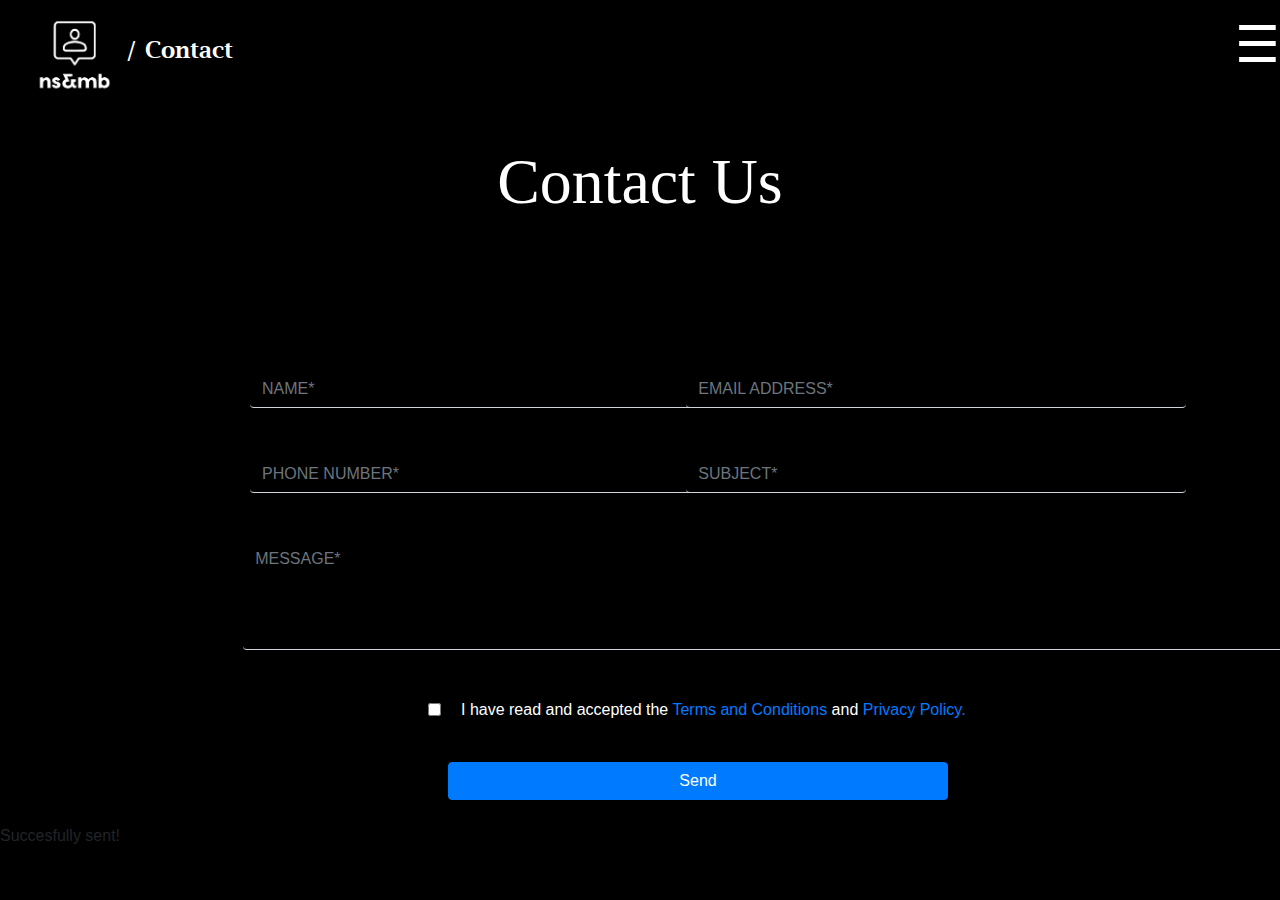
<file: html-files/contact.html>
<!DOCTYPE html>
<html lang="en">
<head>
    <meta charset="UTF-8">
    <meta http-equiv="X-UA-Compatible" content="IE=edge">
    <meta name="viewport" content="width=device-width, initial-scale=1.0">
    <title>Contact</title>
    <link rel="stylesheet" href="../css-files/contact.css">
    <link rel="stylesheet" href="https://cdn.jsdelivr.net/npm/bootstrap@4.0.0/dist/css/bootstrap.min.css" integrity="sha384-Gn5384xqQ1aoWXA+058RXPxPg6fy4IWvTNh0E263XmFcJlSAwiGgFAW/dAiS6JXm" crossorigin="anonymous">
    <link rel="shortcut icon" type="image/x-icon" href="../fotos/logo no background.png">
</head>
<body>
  <!-- Logo -->
  <a href="main.html"><img src="../fotos/logo no background.png" class="logo1"></a>
  <span class="pageid">/ Contact</span>
      <!-- Menu button -->
      <span id="menuknop" onclick="openNav()">&#9776;</span>
      <!-- Content Menu -->
      <div id="myNav" class="overlay">
        <a href="javascript:void(0)" class="closebtn" onclick="closeNav()">&times;</a>
        <div class="overlay-content">
          <a href="index.events.html">Evenementen</a>
          <a href="team.html">Het Team</a>
          <a href="contact.html">Contact</a>
          <a href="nieuws.html">Nieuws</a>
        </div>
      </div>
      <br></br>
      <br></br>
      <br></br>
      <h1 class="tekstbovenform">Contact Us</h1>
      <br></br>
      <h2 class="tekstbovenform1">
        <br>
        
      </h2>
      <br></br>
<!-- Contact form -->
<form>
  <!-- Name input -->
  <div class="row">
  <div class="col">
  <div class="form-outline1 mb-4">
    <input type="text" id="form4Example1" class="form-control border-top-0 border-left-0 border-right-0" placeholder="NAME*" />
    <label class="form-label" for="form4Example1"></label>
  </div>
</div>
  <div class="col">
  <div class="form-outline2 mb-4">
    <input type="text" id="form4Example1" class="form-control border-top-0 border-left-0 border-right-0" placeholder="EMAIL ADDRESS*" />
    <label class="form-label" for="form4Example1"></label>
  </div>
</div>
</div>

  <!-- Email input -->
  <div class="row">
    <div class="col">
  <div class="form-outline3 mb-4">
    <input type="text" id="form4Example2" class="form-control border-top-0 border-left-0 border-right-0" placeholder="PHONE NUMBER*"/>
    <label class="form-label" for="form4Example2"></label>
  </div>
</div>
<div class="col">
  <div class="form-outline4 mb-4">
    <input type="text" id="form4Example2" class="form-control border-top-0 border-left-0 border-right-0" placeholder="SUBJECT*"/>
    <label class="form-label" for="form4Example2"></label>
  </div>
</div>
</div>


  <!-- Message input -->
  <div class="form-outline mb-4">
    <textarea class="form-control border-top-0 border-left-0 border-right-0" id="form4Example3" rows="4" placeholder="MESSAGE*"></textarea>
    <label class="form-label" for="form4Example3"></label>

  </div>
  <div class="form-group">
    <div class="form-check">
      <input class="form-check-input" type="checkbox" id="gridCheck">
      <label class="form-check-label" for="gridCheck">
        I have read and accepted the <a href="https://eslfaceitgroup.com/wp-content/uploads/2021/01/ESL-General-Terms-and-Conditions-B2B-Service-Version-1.0.pdf">Terms and Conditions</a> and <a href="https://esl.com/privacynotice/">Privacy Policy.</a>
      </label>
    </div>
  </div>
<br>
  <!-- Submit button -->
  <button type="submit" class="btn btn-primary btn-block mb-4">Send</button>
</form>
<div class="submit" role="alert">
  Succesfully sent!
</div>
<!-- JS Scripts -->
<script src="../js-files/contact.js"></script>  
<script src="https://code.jquery.com/jquery-3.2.1.slim.min.js" integrity="sha384-KJ3o2DKtIkvYIK3UENzmM7KCkRr/rE9/Qpg6aAZGJwFDMVNA/GpGFF93hXpG5KkN" crossorigin="anonymous"></script>
<script src="https://cdn.jsdelivr.net/npm/popper.js@1.12.9/dist/umd/popper.min.js" integrity="sha384-ApNbgh9B+Y1QKtv3Rn7W3mgPxhU9K/ScQsAP7hUibX39j7fakFPskvXusvfa0b4Q" crossorigin="anonymous"></script>
<script src="https://cdn.jsdelivr.net/npm/bootstrap@4.0.0/dist/js/bootstrap.min.js" integrity="sha384-JZR6Spejh4U02d8jOt6vLEHfe/JQGiRRSQQxSfFWpi1MquVdAyjUar5+76PVCmYl" crossorigin="anonymous"></script>
</script>

</body>
</html>
</file>
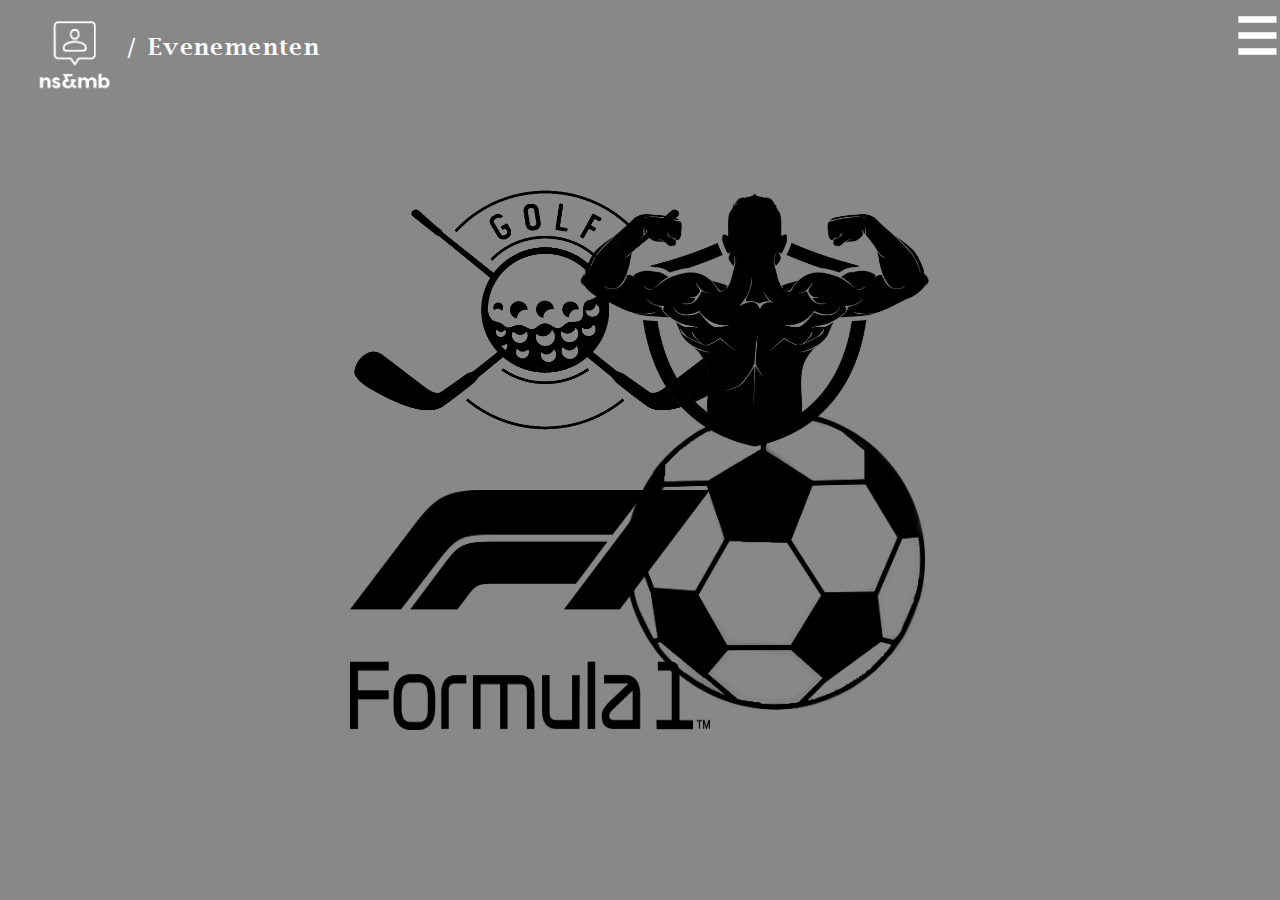
<file: html-files/index.events.html>
<!DOCTYPE html>
<html lang="en">
<head>
    <meta name="viewport" content="width=device-width, initial-scale=1">
    <link rel="stylesheet" href="../css-files/styles.events.css">
    <meta charset="UTF-8">
    <meta http-equiv="X-UA-Compatible" content="IE=edge">
    <title>evenementen</title>
    <link rel="shortcut icon" type="image/x-icon" href="../fotos/logo no background.png">
    
</head>
<body>

        <body>
          <script src="../js-files/contact.js"></script>
          <!-- logo -->
          <a href="main.html"><img src="../fotos/logo no background.png" class="logo1"></button></a>
          <span class="pageid">/ Evenementen</span>
        </div>
              <!-- Menu button -->
              <span id="menuknop" onclick="openNav()">&#9776;</span>
              <!-- Content Menu -->
              <div id="myNav" class="overlay">
                <a href="javascript:void(0)" class="closebtn" onclick="closeNav()">&times;</a>
                <div class="overlay-content">
                  <a href="#">Evenementen</a>
                  <a href="team.html">Het Team</a>
                  <a href="contact.html">Contact</a>
                  <a href="nieuws.html">Nieuws</a>
                </div>
                </div>
            <div class="GolfHover">
              <a href="index.pga.html"><img class="Golf" src="../fotos/GolfLogo.png" width="480" height="300"></a>
            </div>
            <div class="BodybuilderHover">
              <a href="index.olymp.html"><img class="Bodybuilder" src="../fotos/BodybuilderLogo.png" width="440" height="320"></a>
            </div>
              <div class="F1Hover">
              <a href="index.f1.html"><img class="F1" src="../fotos/F1LogoNoBG.png" width="450" height="300"></a>
            </div>
            <div class="VoetbalHover">
              <a href="index.voetbal.html"><img class="VoetbalLogo" src="../fotos/VoetbalLogo.png" height="400" width="400"></a>
            </div>
        </body>


    

</body>
</html>
</file>
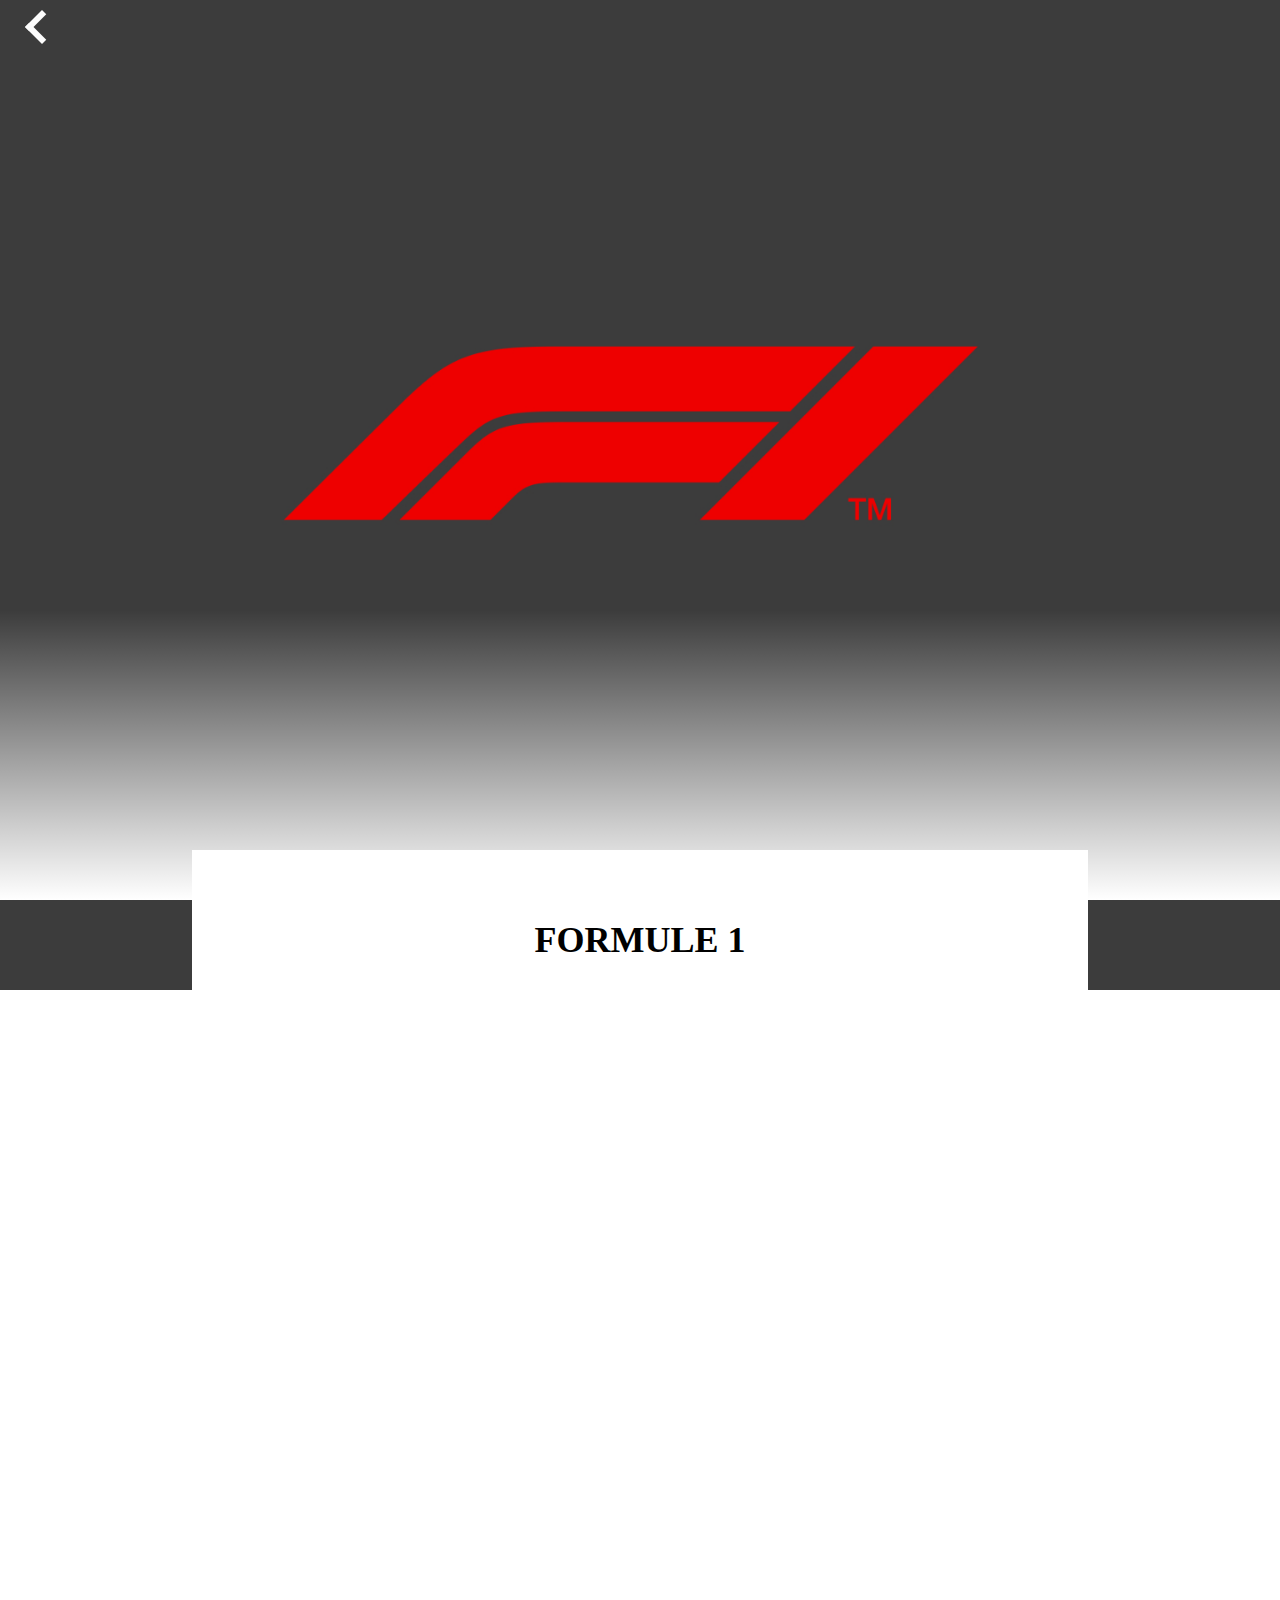
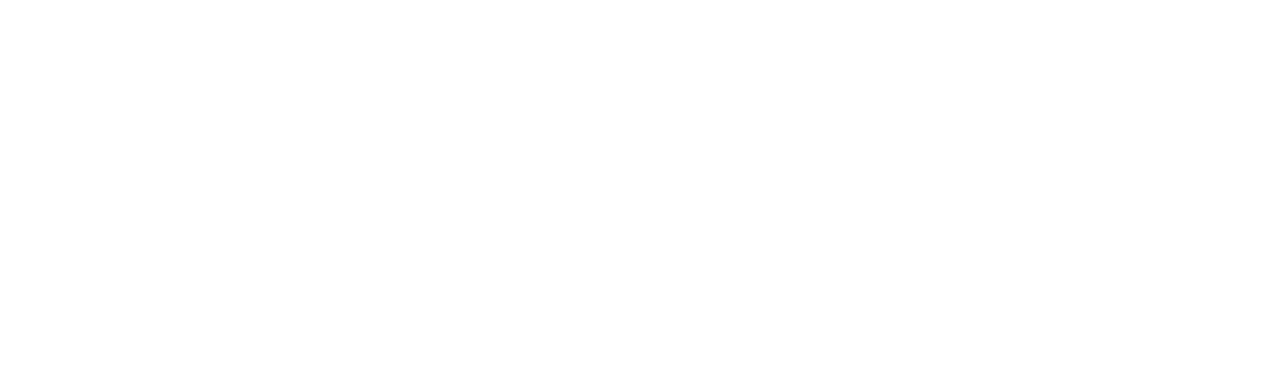
<file: html-files/index.f1.html>
<!DOCTYPE html>
<html lang="en">
<head>
    <link rel="stylesheet" href="../css-files/styles.f1.css">
    <meta charset="UTF-8">
    <meta http-equiv="X-UA-Compatible" content="IE=edge">
    <meta name="viewport" content="width=device-width, initial-scale=1.0">
    <title>f1</title>
    <script src="https://code.jquery.com/jquery-3.6.1.min.js" integrity="sha256-o88AwQnZB+VDvE9tvIXrMQaPlFFSUTR+nldQm1LuPXQ=" crossorigin="anonymous"></script>
    <link rel="shortcut icon" type="image/x-icon" href="../fotos/logo no background.png">
</head>
<script>
    $(document).ready(function(){
        var div = $("#divToShowHide");
        var pos = div.position();
        $(window).scroll(function () {
         var windowpos = $(window).scrollTop();
         if (windowpos >= (pos.top - 700)) {
           div.addClass("AfterScroll");
         }
         else {
           div.removeClass("AfterScroll");
         }
       });
      });
      </script>
<body>

    <div class="hero-title__gradient-fade" style="opacity: 1; visibility: inherit;"></div>
    <a href="index.events.html"><p style="color:rgb(0, 0, 0)"><h1><i class="arrow left"></i></h1></p></a>
    <div class="parallax"></div>
<br>
<br>
<br>
<br>
<div id="grad1"></div>
<div style="font-size:36px"> 
    <div class="title">FORMULE 1</div>
    <br>
    <Br>
    <br>
    <br>
    <br>
    <br>
    <div id="divToShowHide" class="BeforeScroll"><center>
    Formule 1 is de hoogste klasse in internationaal “formuleracen”. 
    Deze tak van Autosport betreft het racen in speciaal voor dit doel 
    ontwikkelde auto's met open wielkasten. Formule 1 wordt meer algemeen tevens gezien
    als de hoogste klasse in de autosport. Het eerste wereldkampioenschap
    werd verreden in 1950. In de loop van de jaren ontwikkelde de sport
    zich op technologisch vlak en werden diverse vernieuwingen in het racen geïntroduceerd
    waaronder vleugels, de zogenaamde “wing car” en de turbomotor.
    Sommige van deze ontwikkelingen brachten de veiligheid in het gedrang waardoor
    zij verboden werden. Ook in het kader van veiligheid waren er ontwikkelingen
    als de Monoque, het head en neck support system en de halo, een beschermbeugel
    over de cockpit. De ontwikkelingen dreven de kosten op tot grote hoogten.</center></div>
  
    <section class="text-block text-block--large-intro"></section>
    <div class="grid1"></div>
    <div class="grid2"></div>

</body>
</html>
</file>
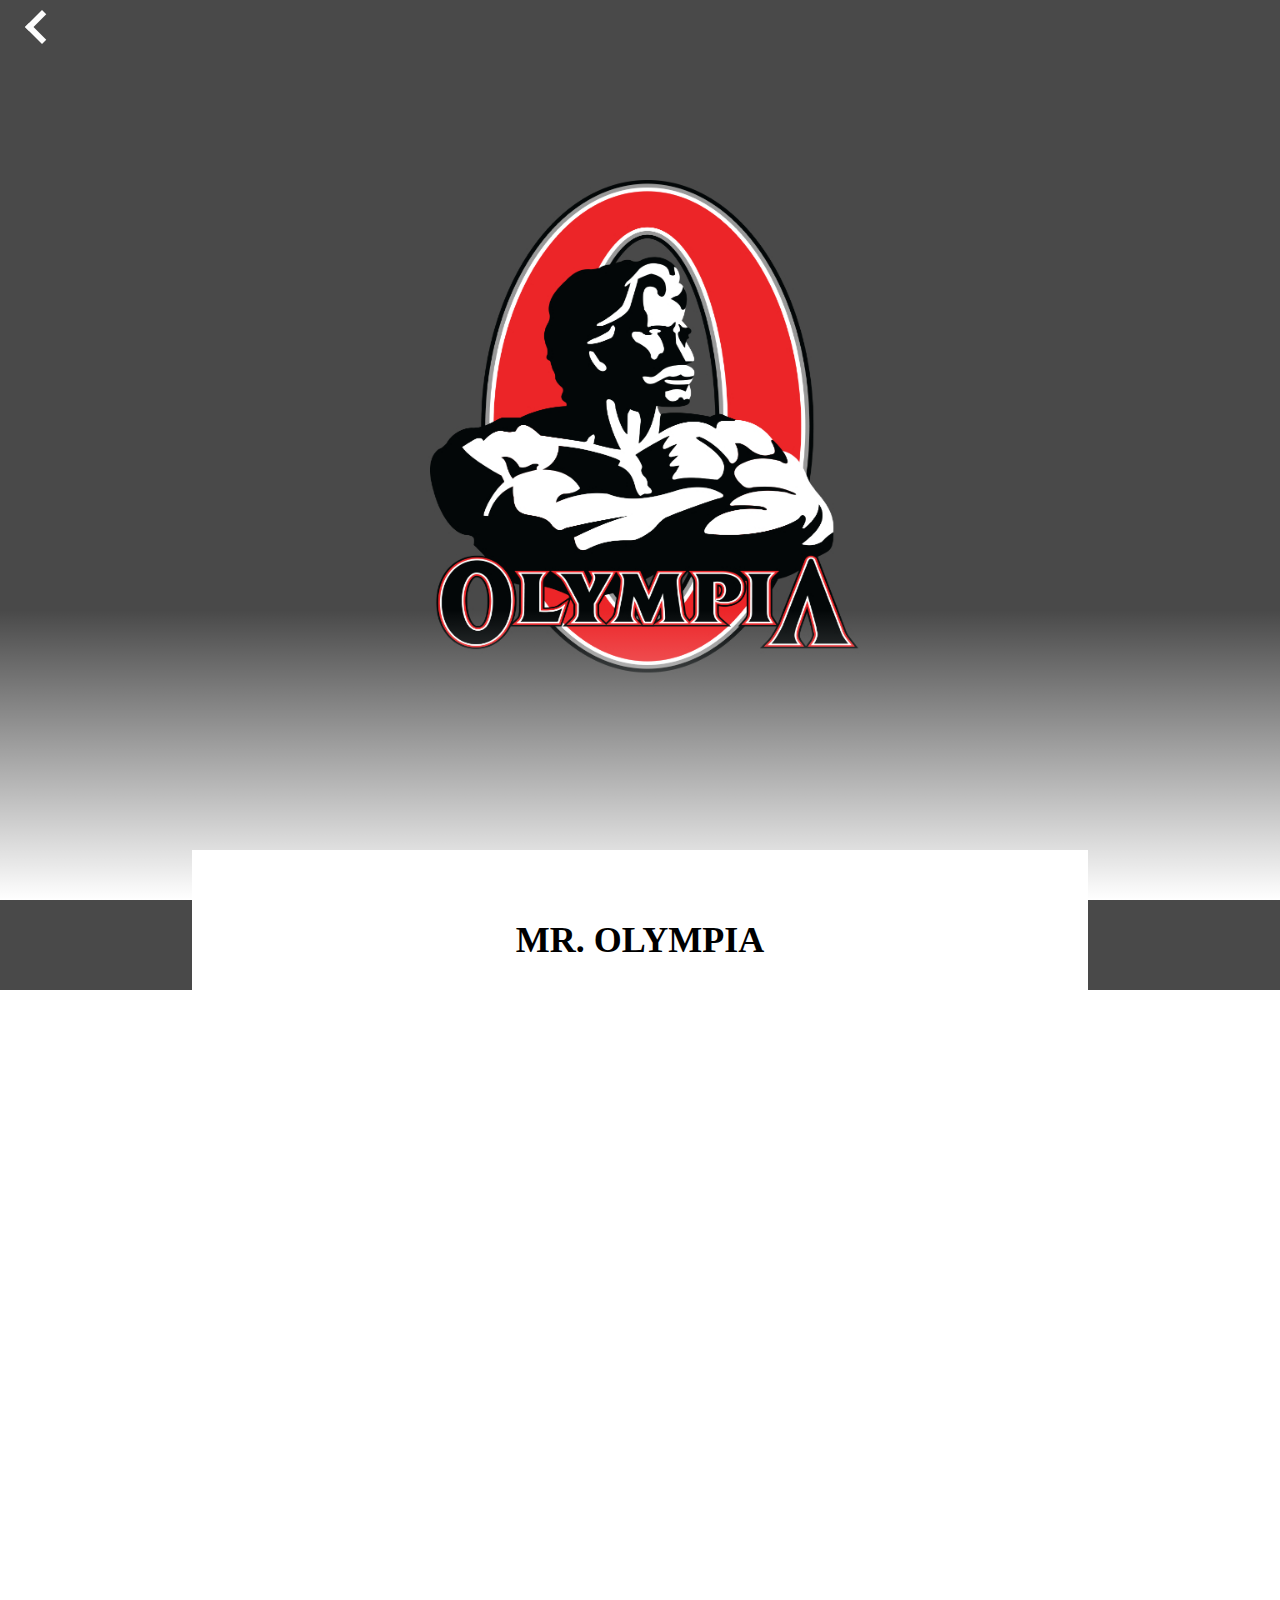
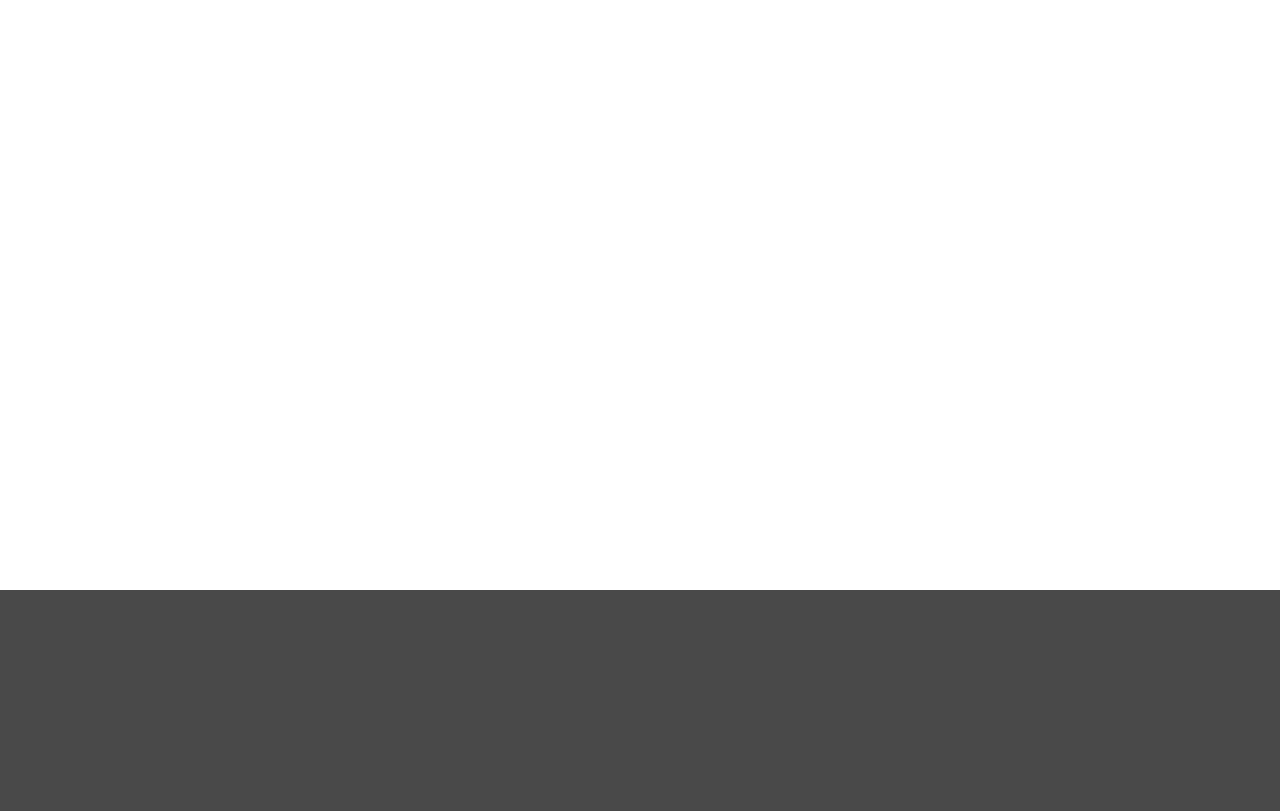
<file: html-files/index.olymp.html>
<!DOCTYPE html>
<html lang="en">
<head>
    <link rel="stylesheet" href="../css-files/styles.olymp.css">
    <meta charset="UTF-8">
    <meta http-equiv="X-UA-Compatible" content="IE=edge">
    <meta name="viewport" content="width=device-width, initial-scale=1.0">
    <title>Mr. Olympia</title>
    <script src="https://code.jquery.com/jquery-3.6.1.min.js" integrity="sha256-o88AwQnZB+VDvE9tvIXrMQaPlFFSUTR+nldQm1LuPXQ=" crossorigin="anonymous"></script>
    <link rel="shortcut icon" type="image/x-icon" href="../fotos/logo no background.png">
</head>
<script>
    $(document).ready(function(){
        var div = $("#divToShowHide");
        var pos = div.position();
        $(window).scroll(function () {
         var windowpos = $(window).scrollTop();
         if (windowpos >= (pos.top - 700)) {
           div.addClass("AfterScroll");
         }
         else {
           div.removeClass("AfterScroll");
         }
       });
      });
      </script>
<body> 
    <body>
        <div class="hero-title__gradient-fade" style="opacity: 1; visibility: inherit;"></div>
        <a href="index.events.html"><p style="color:rgb(255, 255, 255)"><h1><i class="arrow left"></i></h1></p></a>
        <div class="parallax"></div>
    <br>
    <br>
    <br>
    <br>
    <div id="grad1"></div>
    <div style="font-size:36px"> 
        <div class="title">MR. OLYMPIA</div>
        <br>
        <Br>
        <br>
        <br>
        <br>
        <br>
        <br>
        <br>
        <br>
        <br>
        <br>
        <br>
    <div id="divToShowHide" class="BeforeScroll"><center>
    Mr. Olympia is een prestigieuze bodybuilding-wedstrijd georganiseerd door de
    international federation of bodybuilding professional league (IFBB Professional League).
    De wedstrijd werd voor het eerst gehouden in 1965 in de  brooklyn
    Academy of Music new york en is uitgegroeid tot het grootste bodybuilding-evenement
    ter wereld. Het prijzengeld is gestegen sinds de eerste wedstrijd werd gehouden in
    1965 en het blijft jaarlijks toenemen. Naast de oorspronkelijke "Open Bodybuilding" of
    "Mr. Olympia" categorie, zijn er voor mannen hedendaags 3 andere divisies om aan de vraag
    te voldoen van atleten die graag willen deelnemen aan bodybuilding, maar niet tot het uiterste
    willen of kunnen gaan, zoals de traditionele en steeds extremere Open Bodybuilding divisie:
    212 Olympia, voor bodybuilders onder 212 pounds (lb = 96,6 kg).
    Classic Physique Olympia, een divisie die een gewichtslimiet in verhouding tot de lengte van de atleet,
     dit om terug te keren naar de het "klassieke" en veel kleinere model van o.a. Arnold schwarzenegger
    Men's Physique Olympia, waar de deelnemers een halflange strandshort dragen, 
    wat hen meer een "beach stijl" geeft.
    Sinds 1980 wordt gelijktijdig ook een wedstrijd voor vrouwen gehouden,
     die strijden om de titel Ms. Olympia In 2014 vond voor de laatste keer de Ms. Olympia plaats. 
    in hetzelfde weekend, het zogenaamde Olympia Weekend, wordt nu ook door vrouwen gestreden
    om vier andere titels: womens physique olympia , fitness olympia,
     figure olympia en de Bikini Olympia.</center></div>

    <section class="text-block text-block--large-intro"></section>
    <div class="grid1"></div>
    <div class="grid2"></div>
</body>
</html>
</file>
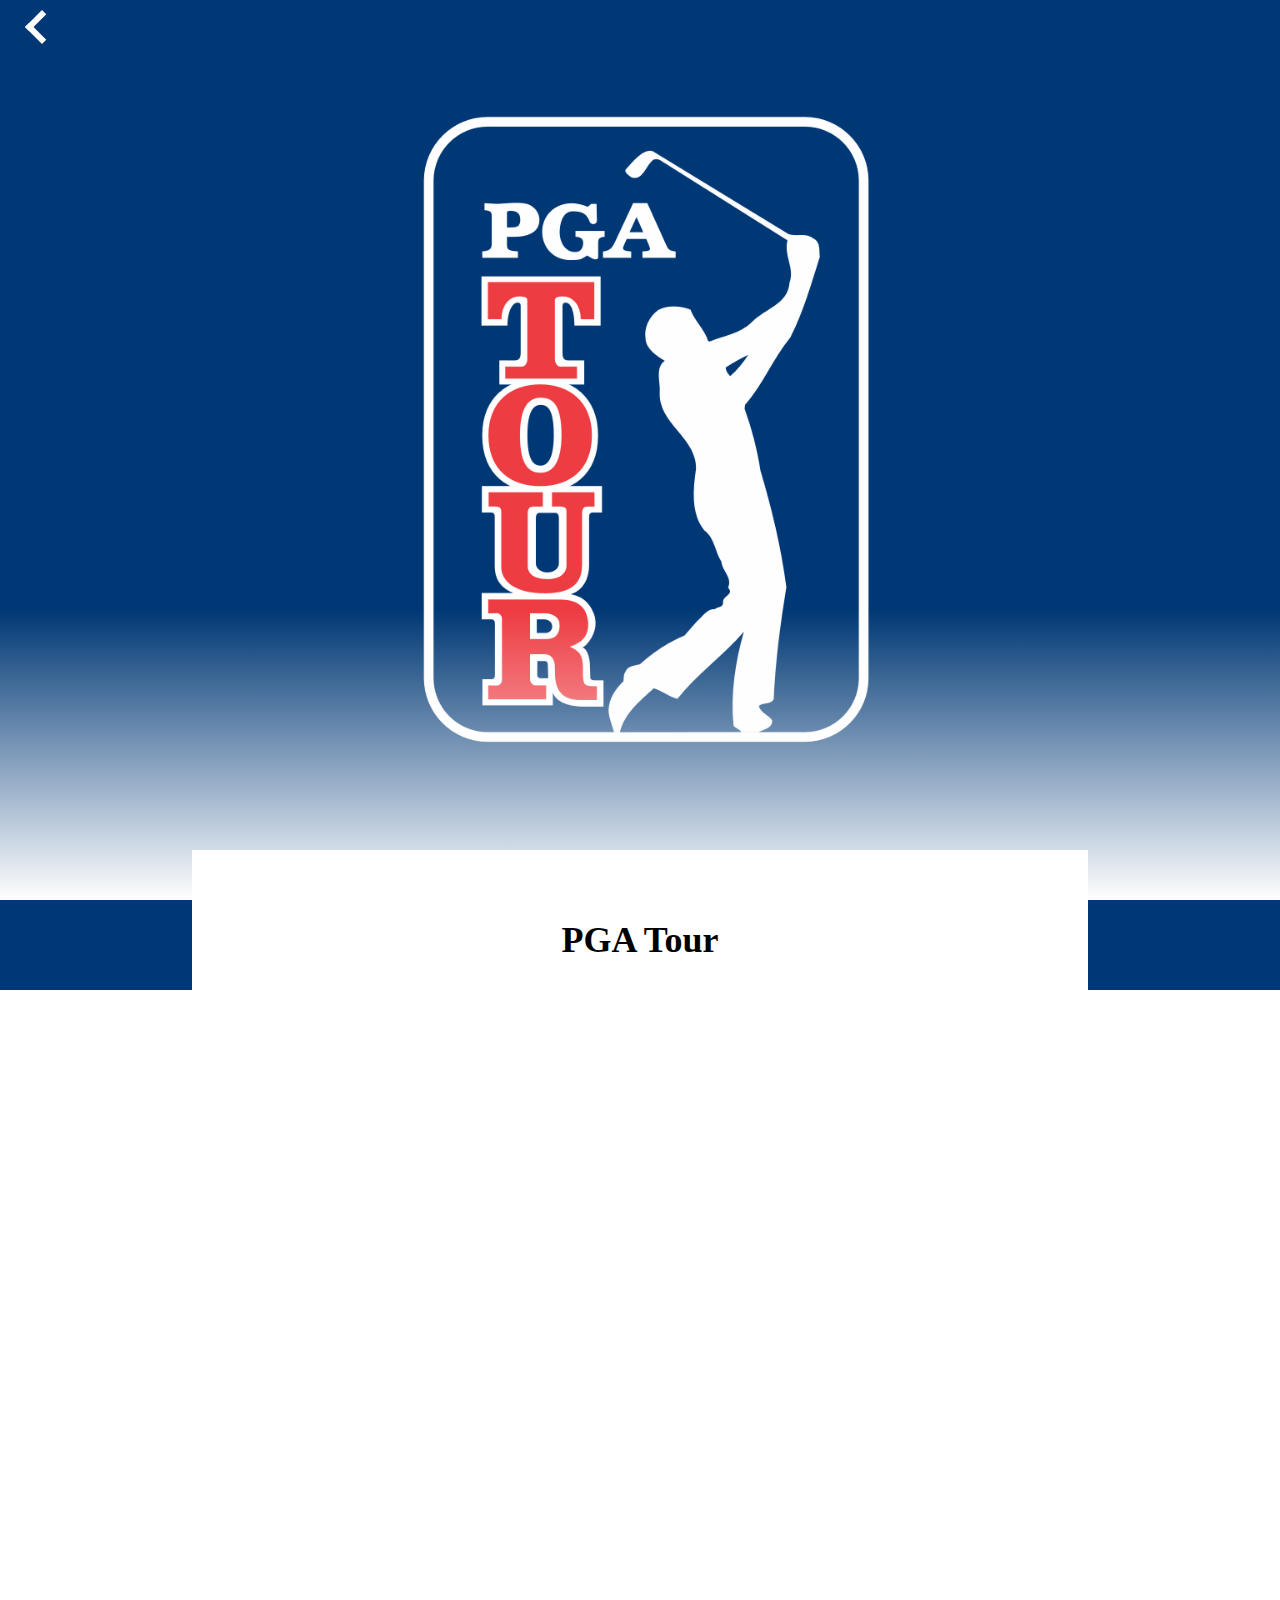
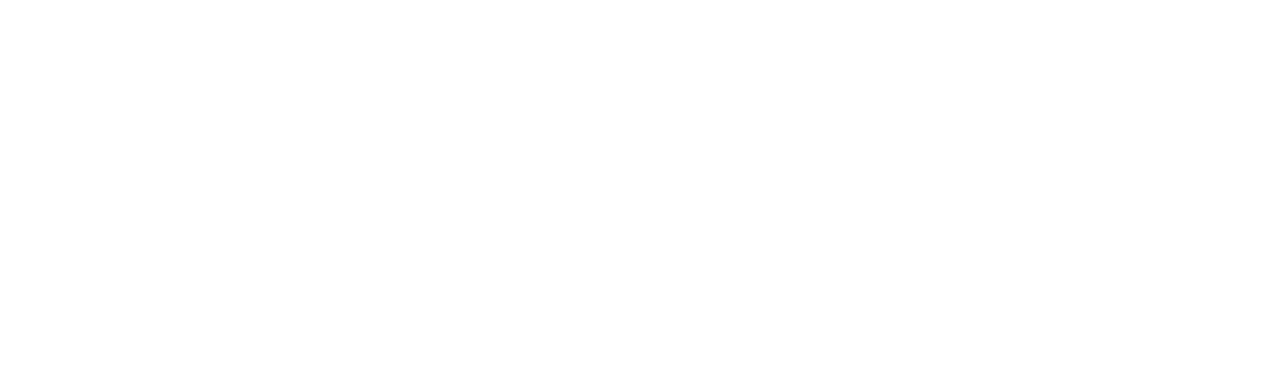
<file: html-files/index.pga.html>
<!DOCTYPE html>
<html lang="en">
<head>
    <meta charset="UTF-8">
    <meta http-equiv="X-UA-Compatible" content="IE=edge">
    <meta name="viewport" content="width=device-width, initial-scale=1.0">
    <title>pga tour</title>
    <link rel="stylesheet" href="../css-files/pga.css">
    <script src="https://code.jquery.com/jquery-3.6.1.min.js" integrity="sha256-o88AwQnZB+VDvE9tvIXrMQaPlFFSUTR+nldQm1LuPXQ=" crossorigin="anonymous"></script>
    <link rel="shortcut icon" type="image/x-icon" href="../fotos/logo no background.png">
</head>
<script>
    $(document).ready(function(){
        var div = $("#divToShowHide");
        var pos = div.position();
        $(window).scroll(function () {
         var windowpos = $(window).scrollTop();
         if (windowpos >= (pos.top - 700)) {
           div.addClass("AfterScroll");
         }
         else {
           div.removeClass("AfterScroll");
         }
       });
      });
      </script>
<body>
    <div class="hero-title__gradient-fade" style="opacity: 1; visibility: inherit;"></div>
    <a href="index.events.html"><p style="color:rgb(0, 0, 0)"><h1><i class="arrow left"></i></h1></p></a>
    <div class="parallax"></div>
<br>
<br>
<br>
<br>
<div id="grad1"></div>
<div style="font-size:36px"> 
    <div class="title">PGA Tour</div>
    <br>
    <div id="divToShowHide" class="BeforeScroll"><center>
    De PGA Tour is het hoogste professionele toernooiencircuit in de Verenigde Staten. 
    Het wordt algemeen gezien als de Champions League in golf en 
    staat nog hoger aangeschreven dan de European Tour.
    De PGA Tour is het grootste toernooiencircuit
    in golf met de hoogste prijzengelden.
    Bijna alle toernooien worden in de Verenigde Staten gespeeld 
    en gemiddeld heeft elk toernooi een prijzenpot van ongeveer 7 miljoen dollar.
    Net als de European Tour heeft ook PGA Tour een ‘eerste divisie’:
    de Web.com Tour. Vanaf dat niveau promoveren elk jaar de beste spelers naar de PGA Tour.
    Het best bezochte toernooi op de PGA Tour 
    is al jaren het Phoenix Open, dat in februari plaatsvindt.
    Daar komen over de hele week bijna 600.000 toeschouwers op af.
    Het toernooi wordt niet alleen gekenmerkt door topgolf,
    maar dankt zijn populariteit ook aan de festivals die eraan zijn gekoppeld.
    Bovendien is één hole op de golfbaan omgebouwd tot arena met rondom tribunes en
    skyboxen, waar alleen al 17.000 bezoekers een plek kunnen vinden.</center></div>

    
    <section class="text-block text-block--large-intro"></section>
    <div class="grid1"></div>
    <div class="grid2"></div>
    
</body>
</html>
</file>
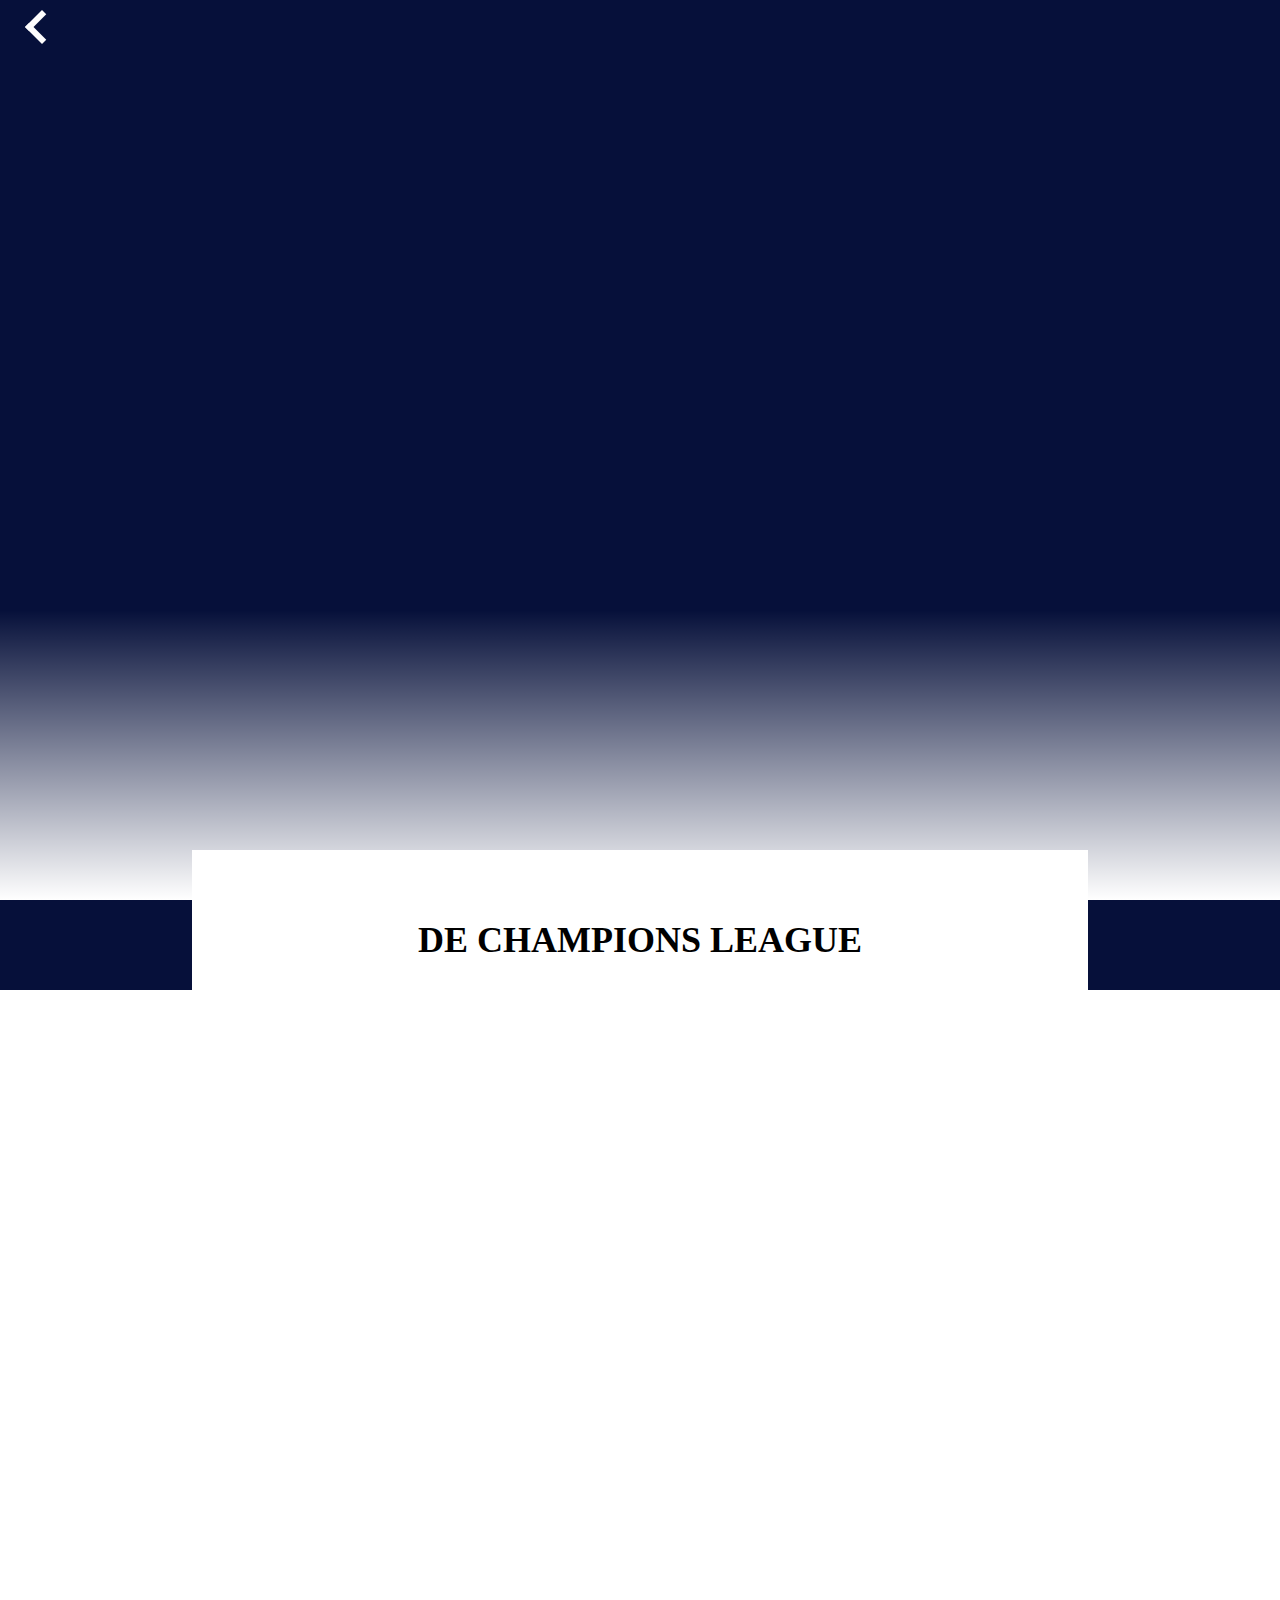
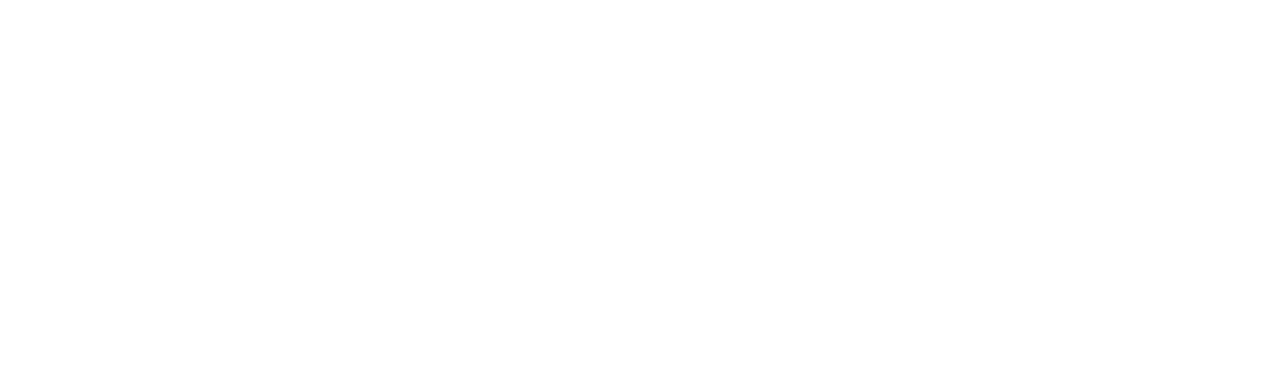
<file: html-files/index.voetbal.html>
<!DOCTYPE html>
<html lang="en">
<head>
    <link rel="stylesheet" href="../css-files/styles.voetbal.css">
    <meta charset="UTF-8">
    <meta http-equiv="X-UA-Compatible" content="IE=edge">
    <meta name="viewport" content="width=device-width, initial-scale=1.0">
    <title>champions league</title>

    <script src="https://code.jquery.com/jquery-3.6.1.min.js" integrity="sha256-o88AwQnZB+VDvE9tvIXrMQaPlFFSUTR+nldQm1LuPXQ=" crossorigin="anonymous"></script>
    <link rel="shortcut icon" type="image/x-icon" href="../fotos/logo no background.png">
</head>

    <script>
    $(document).ready(function(){
        var div = $("#divToShowHide");
        var pos = div.position();
        $(window).scroll(function () {
         var windowpos = $(window).scrollTop();
         if (windowpos >= (pos.top - 700)) {
           div.addClass("AfterScroll");
         }
         else {
           div.removeClass("AfterScroll");
         }
       });
      });
      </script>
<body>
    
  
    <div class="hero-title__gradient-fade" style="opacity: 1; visibility: inherit;"></div>
<!-- parallax scrolling -->
    <a href="index.events.html"><p style="color:rgb(0, 0, 0)"><h1><i class="arrow left"></i></h1></p></a>
    <div class="parallax"></div>
<br>
<br>
<br>
<br>
<div id="grad1"></div>
    <div style="font-size:36px"> 
        <div class="title">DE CHAMPIONS LEAGUE</div>
        <br>
        <br>
        <br>
        <div id="divToShowHide" class="BeforeScroll">
       <center>UEFA Champions League is het belangrijkste internationale voetbaltoernooi 
        voor clubs in en rond europa. Het toernooi wordt georganiseerd door de Europese 
        voetbalbond uefa. De naam champions league bestaat sinds 1992.
        Voor die tijd stond het toernooi bekend als europacup.  
        De winnaar plaatst zich voor de Fifa club world cup.
        het wereldkampioenschap voor teams waarin de
        6 continentale clubwinnaars en een club namens 
        het organiserend land strijden om clubwereldtitel.
        De winnaar van de UEFA Champions League
        plaatst zich tevens voor de Uefa super cup.</center></div>

<section class="text-block text-block--large-intro"></section>
<div class="grid1"></div>
<div class="grid2"></div>

 
</body>
</html>
</file>
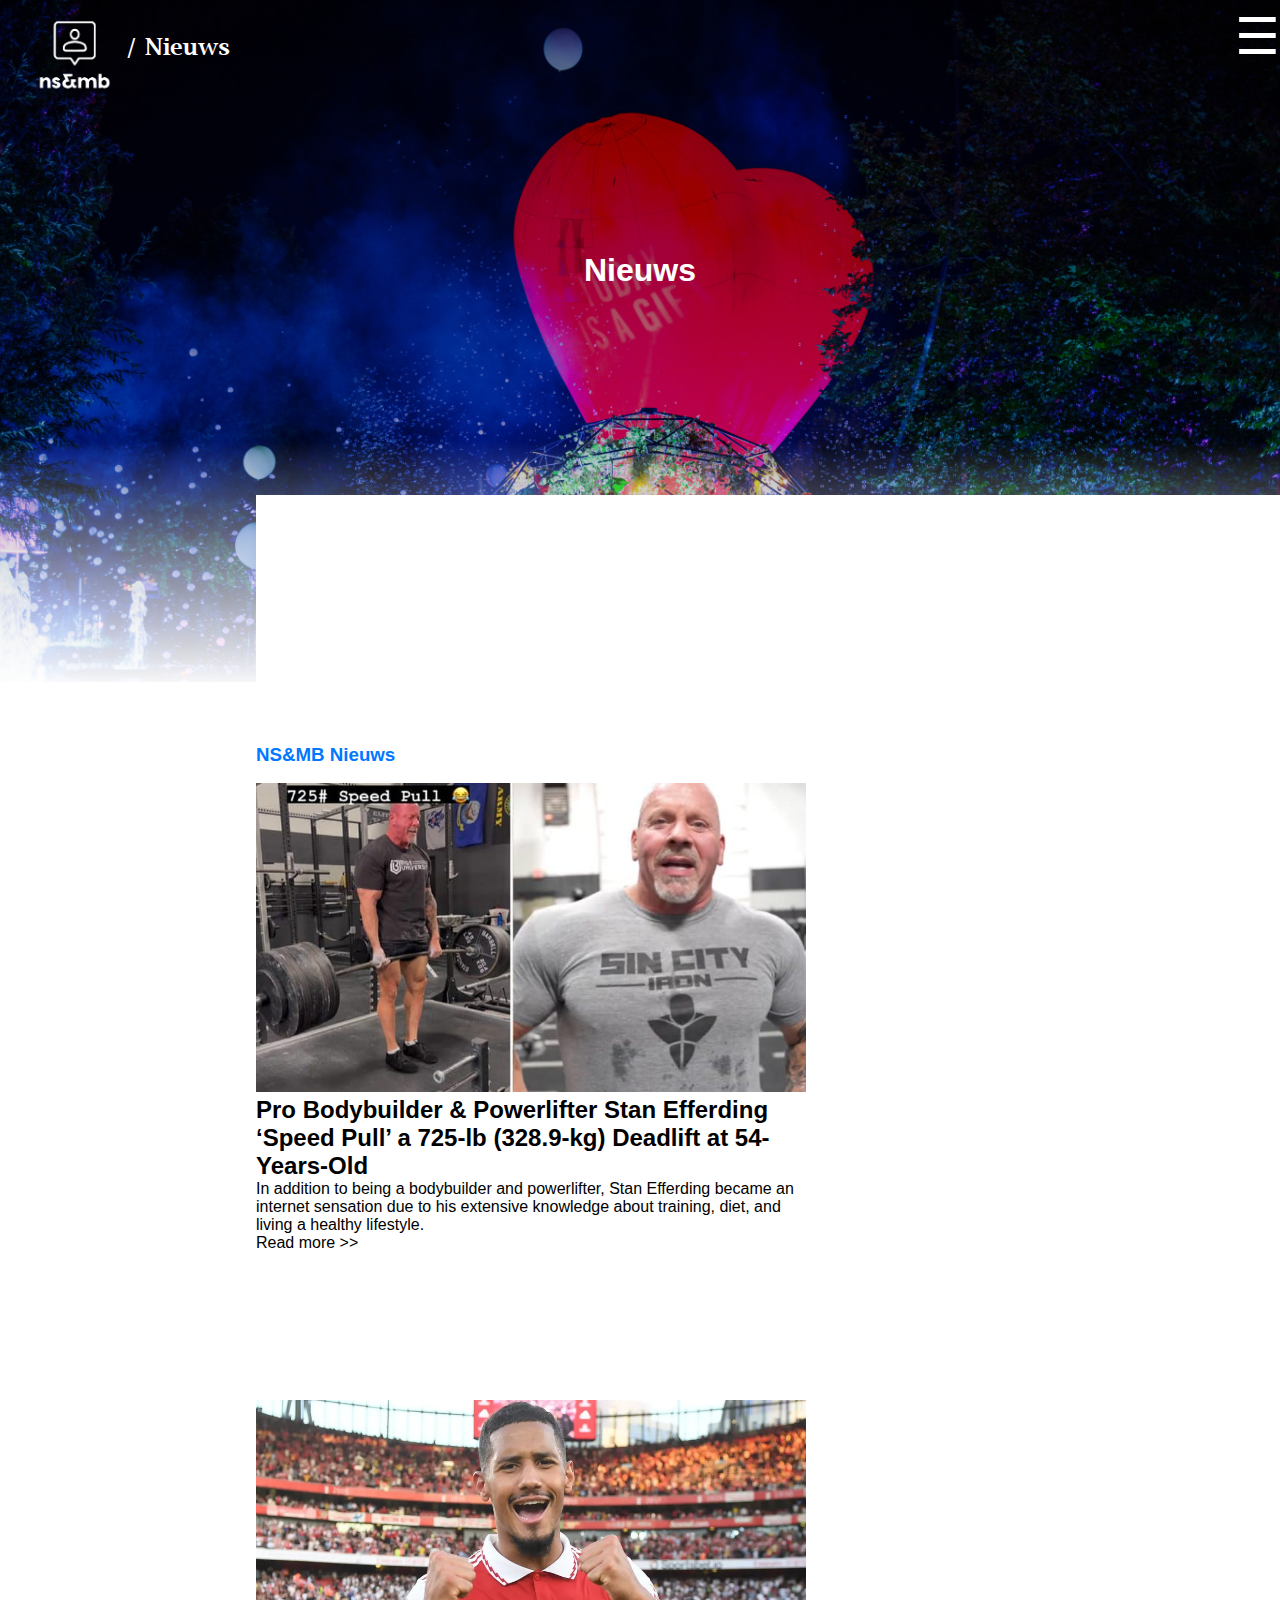
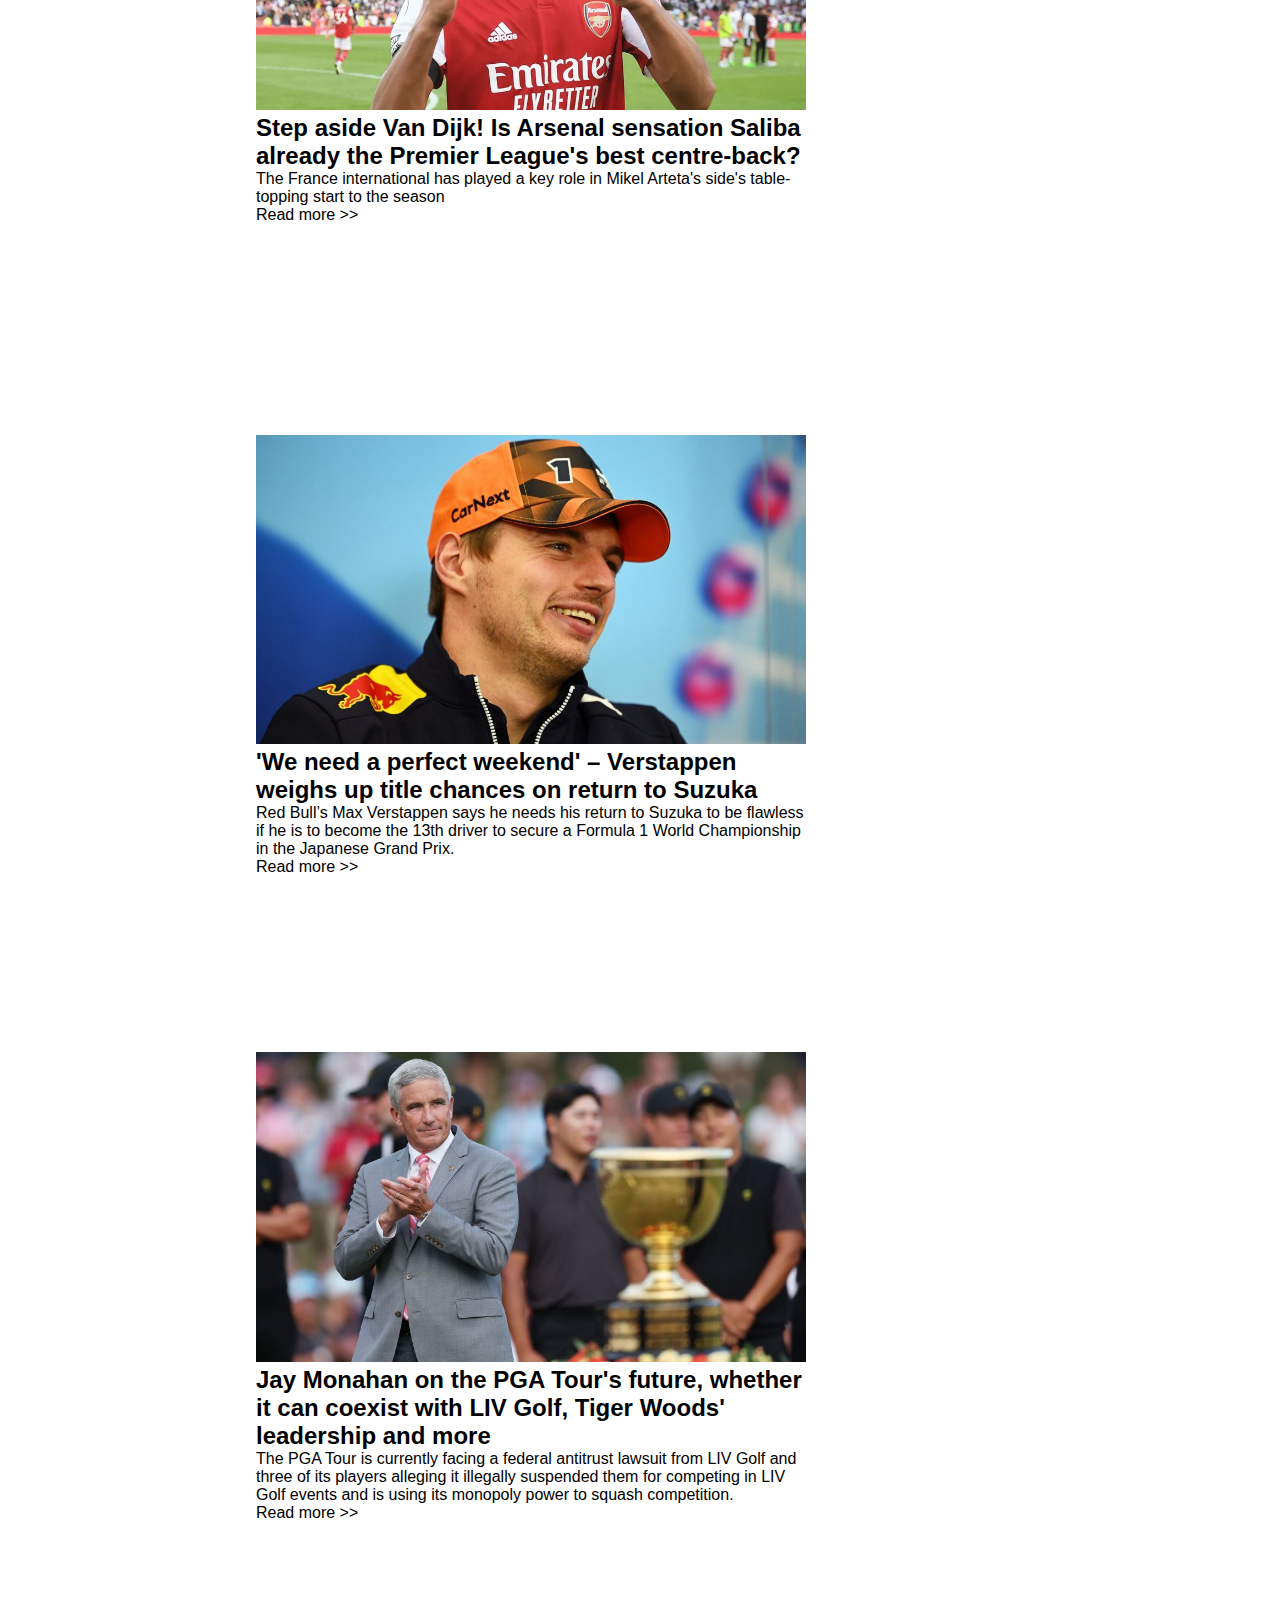
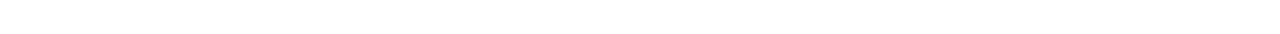
<file: html-files/nieuws.html>
<!DOCTYPE html>
<html lang="en">
<head>
    <meta charset="UTF-8">
    <meta http-equiv="X-UA-Compatible" content="IE=edge">
    <meta name="viewport" content="width=device-width, initial-scale=1.0">
    <!-- CSS Pages -->
    <link href="https://cdn.jsdelivr.net/npm/bootstrap@5.2.2/dist/css/bootstrap.min.css" rel="stylesheet" integrity="sha384-Zenh87qX5JnK2Jl0vWa8Ck2rdkQ2Bzep5IDxbcnCeuOxjzrPF/et3URy9Bv1WTRi" crossorigin="anonymous">
    <link rel="stylesheet" href="../css-files/nieuws.css">
    <title>Document</title>
    <link rel="shortcut icon" type="image/x-icon" href="../fotos/logo no background.png">
</head>
<body>
<!-- Hero Image -->
<div class="hero-image">
    <div class="hero-text">
      <h1>Nieuws</h1>
    </div>
<!-- logo -->
<a href="main.html"><img src="../fotos/logo no background.png" class="logo1"></a>
<span class="pageid">/ Nieuws</span>
<!-- Menu button -->
<span id="menuknop" onclick="openNav()">&#9776;</span>
<!-- Content Menu -->
<div id="myNav" class="overlay">
  <a href="javascript:void(0)" class="closebtn" onclick="closeNav()">&times;</a>
    <div class="overlay-content">
      <a href="index.events.html">Evenementen</a>
      <a href="team.html">Het Team</a>
      <a href="contact.html">Contact</a>
      <a href="nieuws.html">Nieuws</a>
    </div>
</div>
<!-- Gradient Fade -->
<div id="grad1"></div>
<!-- Witte balk -->
<div class="rectangle"></div>
</div>
<!-- Container met Nieuws Artikelen -->
<div class="container">
    <h3>NS&MB Nieuws</h3>
  <div class="row row-cols-2 g-2">
    <!-- Artikel 1 -->
    <div class="col">
        <div class="card border-0">
          <a href="nieuwsartikel1.html"><img src="../fotos/bodybuilding nieuws.jpg" alt="bodybuilding_nieuws"/>
          <div class="card-body">
            <h2 class="card-title">Pro Bodybuilder & Powerlifter Stan Efferding ‘Speed Pull’ a 725-lb (328.9-kg) Deadlift at 54-Years-Old</h2></a>
            <p class="card-text">In addition to being a bodybuilder and powerlifter, Stan Efferding became an internet sensation due to his extensive knowledge about training, diet, and living a healthy lifestyle.</p>
            <a href="nieuwsartikel1.html" class="read-more">Read more >></a>
          </div>
        </div>
      </div>
      <!-- Artikel 2 -->
    <div class="col">
      <div class="card border-0">
        <a href="nieuwsartikel2.html"><img src="../fotos/voetbal_nieuws.jpg" alt="golf_nieuws"/>
        <div class="card-body">
          <h2 class="card-title">Step aside Van Dijk! Is Arsenal sensation Saliba already the Premier League's best centre-back?</h2></a>
          <p class="card-text">The France international has played a key role in Mikel Arteta's side's table-topping start to the season</p>
          <a href="https://www.goal.com/en/news/arsenal-sensation-saliba-premier-league-best-centre-back/blt6a0dfe91f6887ba8" class="read-more" target="_blank">Read more >></a>
        </div>
      </div>
    </div>
    <!-- Artikel 3 -->
    <div class="col">
        <div class="card border-0">
            <br>
          <a href="nieuwsartikel3.html"><img src="../fotos/f1_nieuws.jpg" alt="f1_nieuws"/>
          <div class="card-body">
            <h2 class="card-title">'We need a perfect weekend' – Verstappen weighs up title chances on return to Suzuka</h2></a>
            <p class="card-text">Red Bull’s Max Verstappen says he needs his return to Suzuka to be flawless if he is to become the 13th driver to secure a Formula 1 World Championship in the Japanese Grand Prix.</p>
            <a href="nieuwsartikel3.html" class="read-more" target="_blank">Read more >></a>
          </div>
        </div>
      </div>
      <!-- Artikel 4 -->
      <div class="col">
        <div class="card border-0">
            <br>
          <a href="nieuwsartikel4.html"><img src="../fotos/golf_nieuws.jpg" alt="golf_nieuws"/>
          <div class="card-body">
            <h2 class="card-title">Jay Monahan on the PGA Tour's future, whether it can coexist with LIV Golf, Tiger Woods' leadership and more</h2></a>
            <p class="card-text">The PGA Tour is currently facing a federal antitrust lawsuit from LIV Golf and three of its players alleging it illegally suspended them for competing in LIV Golf events and is using its monopoly power to squash competition.</p>
            <a href="https://www.espn.com/golf/story/_/id/34677159/pga-tour-commissioner-jay-monahan-talks-tour-future-tiger-woods-liv-golf-more" class="read-more" target="_blank">Read more >></a>
          </div>
        </div>
      </div>
  </div>
</div>

<!-- JS Scripts -->
<script src="/js-files/nieuws.js"></script>
<script src="https://cdn.jsdelivr.net/npm/@popperjs/core@2.11.6/dist/umd/popper.min.js" integrity="sha384-oBqDVmMz9ATKxIep9tiCxS/Z9fNfEXiDAYTujMAeBAsjFuCZSmKbSSUnQlmh/jp3" crossorigin="anonymous"></script>
<script src="https://cdn.jsdelivr.net/npm/bootstrap@5.2.2/dist/js/bootstrap.min.js" integrity="sha384-IDwe1+LCz02ROU9k972gdyvl+AESN10+x7tBKgc9I5HFtuNz0wWnPclzo6p9vxnk" crossorigin="anonymous"></script>
<script src="https://cdn.jsdelivr.net/npm/bootstrap@5.2.2/dist/js/bootstrap.bundle.min.js" integrity="sha384-OERcA2EqjJCMA+/3y+gxIOqMEjwtxJY7qPCqsdltbNJuaOe923+mo//f6V8Qbsw3" crossorigin="anonymous"></script>
</body>
</html>
</file>
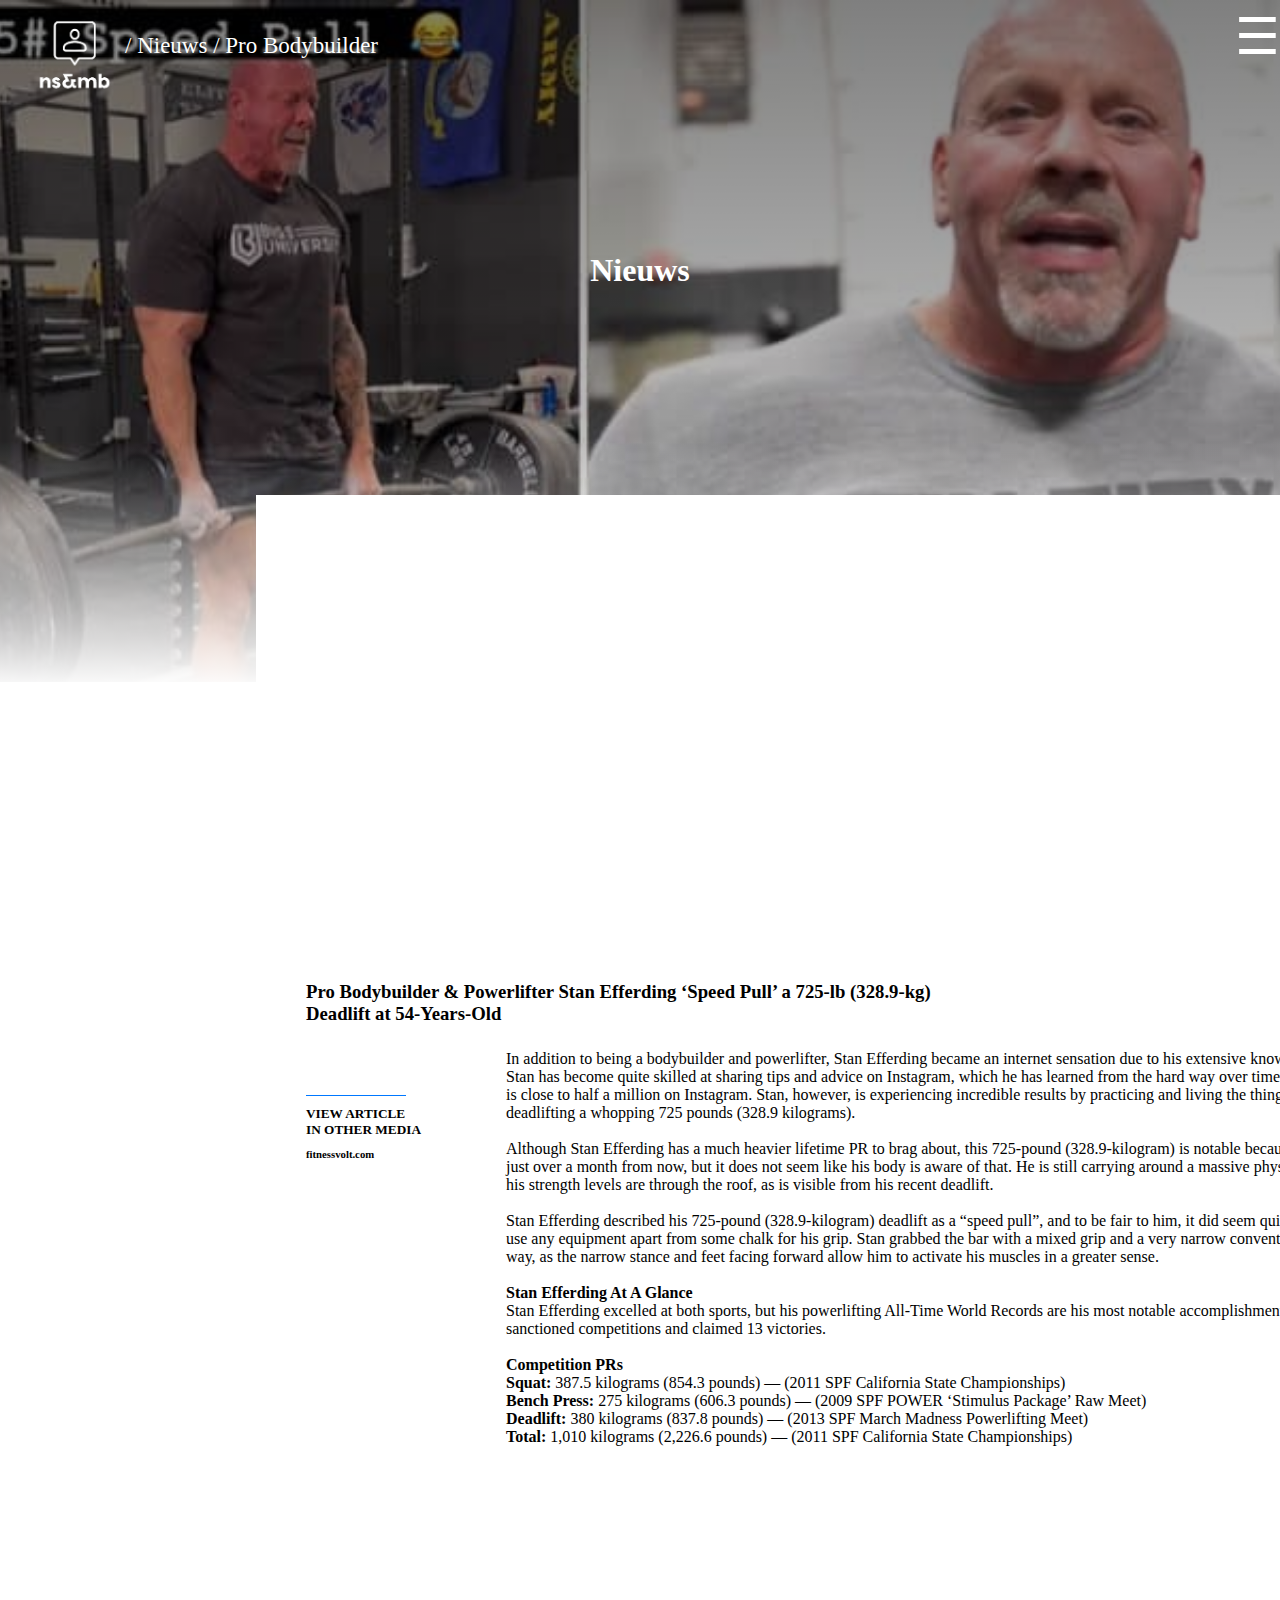
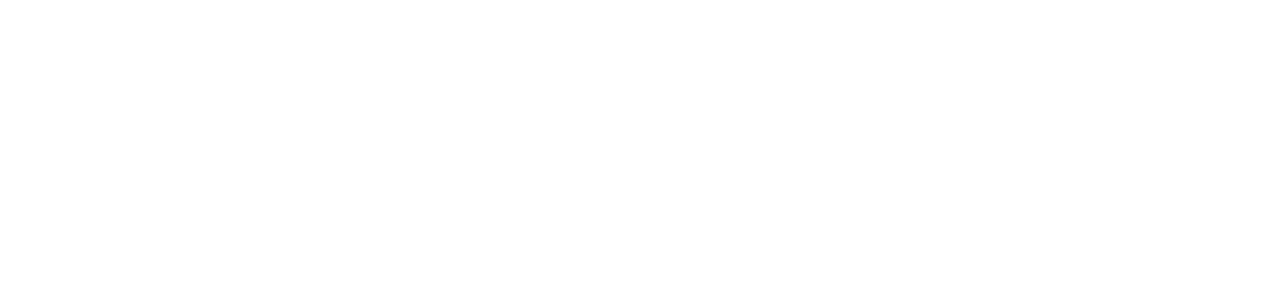
<file: html-files/nieuwsartikel1.html>
<!DOCTYPE html>
<html lang="en">
<head>
    <meta charset="UTF-8">
    <meta http-equiv="X-UA-Compatible" content="IE=edge">
    <meta name="viewport" content="width=device-width, initial-scale=1.0">
    <!-- CSS Pages -->
    <link href="https://cdn.jsdelivr.net/npm/bootstrap@5.2.2/dist/css/bootstrap.min.css" rel="stylesheet" integrity="sha384-Zenh87qX5JnK2Jl0vWa8Ck2rdkQ2Bzep5IDxbcnCeuOxjzrPF/et3URy9Bv1WTRi" crossorigin="anonymous">
    <link rel="stylesheet" href="../css-files/nieuwsartikel1.css">
    <title>Document</title>
    <link rel="shortcut icon" type="image/x-icon" href="../fotos/logo no background.png">
</head>
<body>
<!-- Hero Image -->
<div class="hero-image">
    <div class="hero-text">
      <h1>Nieuws</h1>
    </div>
<!-- logo -->
<a href="main.html"><img src="../fotos/logo no background.png" class="logo1"></a>
<span class="pageid">/ <a href="nieuws.html" class="logo-link">Nieuws</a> / Pro Bodybuilder</span>
<!-- Menu button -->
<span id="menuknop" onclick="openNav()">&#9776;</span>
<!-- Content Menu -->
<div id="myNav" class="overlay">
  <a href="javascript:void(0)" class="closebtn" onclick="closeNav()">&times;</a>
    <div class="overlay-content">
      <a href="index.events.html">Evenementen</a>
      <a href="team.html">Het Team</a>
      <a href="contact.html">Contact</a>
      <a href="nieuws.html">Nieuws</a>
    </div>
</div>
<!-- Gradient Fade -->
<div id="grad1"></div>
<!-- Witte balk -->
<div class="rectangle"></div>
</div>
<!-- Container met Nieuws Artikelen -->
<div class="container">
    <h3>Pro Bodybuilder & Powerlifter Stan Efferding ‘Speed Pull’ a 725-lb (328.9-kg)<br> Deadlift at 54-Years-Old</h3>
    <div class="rectangle1"></div>
    <h5>VIEW ARTICLE<br>IN OTHER MEDIA</h5>
    <a href="https://fitnessvolt.com/stan-efferding-pulls-725-lb-deadlift/"><h6>fitnessvolt.com</h6></a>
  <div class="row row-cols-2 g-2">
    <p>In addition to being a bodybuilder and powerlifter, Stan Efferding became an internet sensation due to his extensive knowledge about training, diet, and living a healthy lifestyle. Stan has become quite skilled at sharing tips and advice on Instagram, which he has learned from the hard way over time. This ultimately earned him a massive following, which is close to half a million on Instagram. Stan, however, is experiencing incredible results by practicing and living the things he preaches. Recently, he uploaded a video of himself deadlifting a whopping 725 pounds (328.9 kilograms).
        <br>
        <br>
        Although Stan Efferding has a much heavier lifetime PR to brag about, this 725-pound (328.9-kilogram) is notable because of his age. Stan Efferding will turn 55-years-old in just over a month from now, but it does not seem like his body is aware of that. He is still carrying around a massive physique, which leaves many people envious. In addition, his strength levels are through the roof, as is visible from his recent deadlift.
        <br>
        <br>
        Stan Efferding described his 725-pound (328.9-kilogram) deadlift as a “speed pull”, and to be fair to him, it did seem quite easy relative to the massive weight. He also did not use any equipment apart from some chalk for his grip. Stan grabbed the bar with a mixed grip and a very narrow conventional stance. He recently got back to deadlifting this way, as the narrow stance and feet facing forward allow him to activate his muscles in a greater sense.
        <br>
        <br>
        <strong>Stan Efferding At A Glance</strong>
        <br>
        Stan Efferding excelled at both sports, but his powerlifting All-Time World Records are his most notable accomplishments. In regard to powerlifting, he took part in 15 sanctioned competitions and claimed 13 victories.
        <br>
        <br>
        <strong>Competition PRs</strong>
        <br>
        <strong>Squat:</strong>&nbsp;387.5 kilograms (854.3 pounds) — (2011 SPF California State Championships)
        <br>
        <strong>Bench Press:</strong>&nbsp;275 kilograms (606.3 pounds) — (2009 SPF POWER ‘Stimulus Package’ Raw Meet)
        <br>
        <strong>Deadlift:</strong>&nbsp;380 kilograms (837.8 pounds) — (2013 SPF March Madness Powerlifting Meet)
        <br>
        <strong>Total:</strong>&nbsp;1,010 kilograms (2,226.6 pounds) — (2011 SPF California State Championships)</p>


<!-- JS Scripts -->
<script src="/js-files/nieuwsartikel1.js"></script>
<script src="https://cdn.jsdelivr.net/npm/@popperjs/core@2.11.6/dist/umd/popper.min.js" integrity="sha384-oBqDVmMz9ATKxIep9tiCxS/Z9fNfEXiDAYTujMAeBAsjFuCZSmKbSSUnQlmh/jp3" crossorigin="anonymous"></script>
<script src="https://cdn.jsdelivr.net/npm/bootstrap@5.2.2/dist/js/bootstrap.min.js" integrity="sha384-IDwe1+LCz02ROU9k972gdyvl+AESN10+x7tBKgc9I5HFtuNz0wWnPclzo6p9vxnk" crossorigin="anonymous"></script>
<script src="https://cdn.jsdelivr.net/npm/bootstrap@5.2.2/dist/js/bootstrap.bundle.min.js" integrity="sha384-OERcA2EqjJCMA+/3y+gxIOqMEjwtxJY7qPCqsdltbNJuaOe923+mo//f6V8Qbsw3" crossorigin="anonymous"></script>
</body>
</html>
</file>
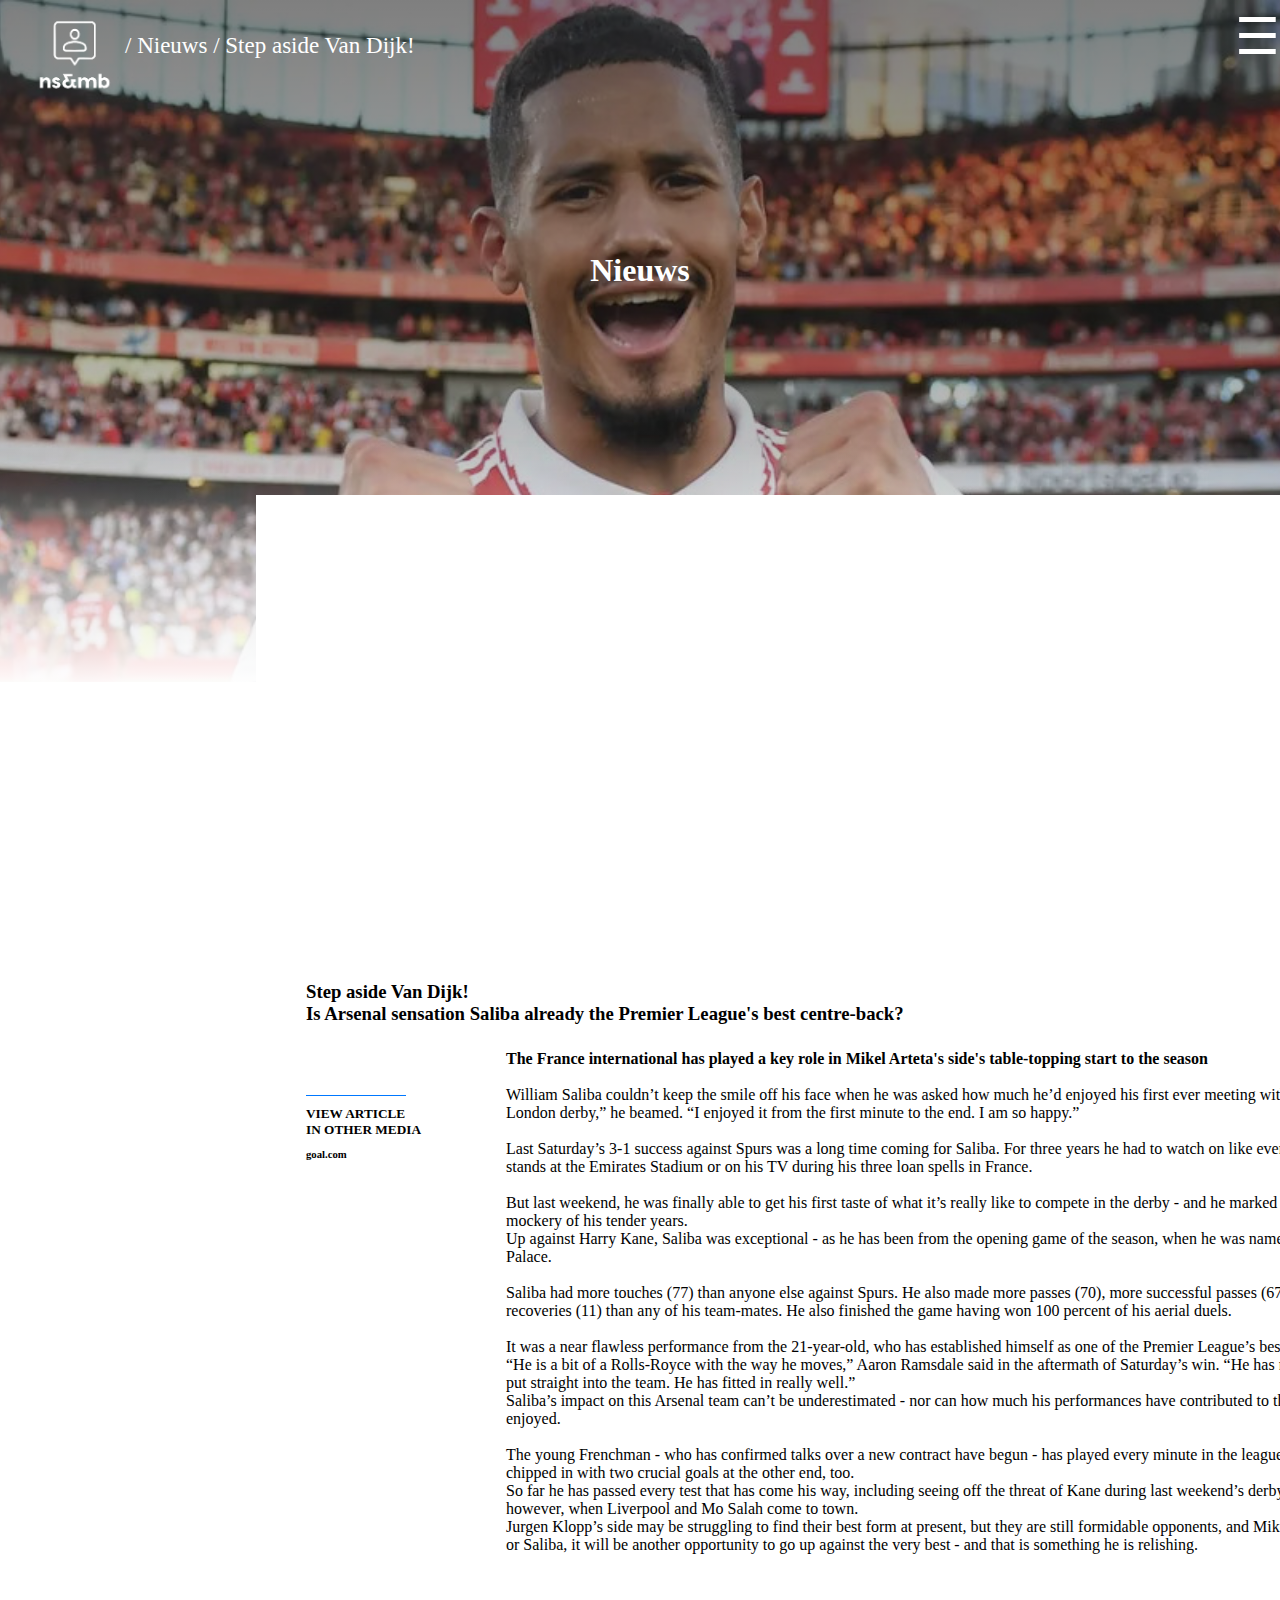
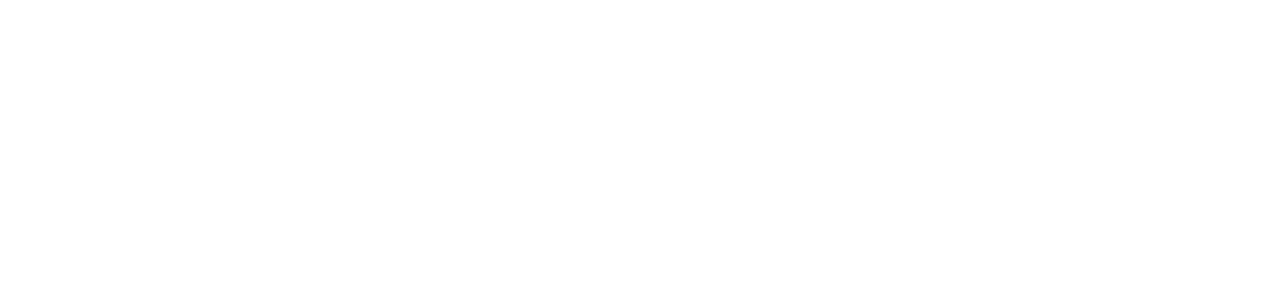
<file: html-files/nieuwsartikel2.html>
<!DOCTYPE html>
<html lang="en">
<head>
    <meta charset="UTF-8">
    <meta http-equiv="X-UA-Compatible" content="IE=edge">
    <meta name="viewport" content="width=device-width, initial-scale=1.0">
    <!-- CSS Pages -->
    <link href="https://cdn.jsdelivr.net/npm/bootstrap@5.2.2/dist/css/bootstrap.min.css" rel="stylesheet" integrity="sha384-Zenh87qX5JnK2Jl0vWa8Ck2rdkQ2Bzep5IDxbcnCeuOxjzrPF/et3URy9Bv1WTRi" crossorigin="anonymous">
    <link rel="stylesheet" href="../css-files/nieuwsartikel1.css">
    <title>Document</title>
    <link rel="shortcut icon" type="image/x-icon" href="../fotos/logo no background.png">
</head>
<body>
<!-- Hero Image -->
<div class="hero-image2">
    <div class="hero-text2">
      <h1>Nieuws</h1>
    </div>
<!-- logo -->
<a href="main.html"><img src="../fotos/logo no background.png" class="logo1"></a>
<span class="pageid">/ <a href="nieuws.html" class="logo-link">Nieuws</a> / Step aside Van Dijk!</span>
<!-- Menu button -->
<span id="menuknop" onclick="openNav()">&#9776;</span>
<!-- Content Menu -->
<div id="myNav" class="overlay">
  <a href="javascript:void(0)" class="closebtn" onclick="closeNav()">&times;</a>
    <div class="overlay-content">
      <a href="index.events.html">Evenementen</a>
      <a href="team.html">Het Team</a>
      <a href="contact.html">Contact</a>
      <a href="nieuws.html">Nieuws</a>
    </div>
</div>
<!-- Gradient Fade -->
<div id="grad1"></div>
<!-- Witte balk -->
<div class="rectangle"></div>
</div>
<!-- Container met Nieuws Artikelen -->
<div class="container">
    <h3>Step aside Van Dijk! <br>Is Arsenal sensation Saliba already the Premier League's best centre-back?</h3>
    <div class="rectangle1"></div>
    <h5>VIEW ARTICLE<br>IN OTHER MEDIA</h5>
    <a href="https://www.goal.com/en/news/arsenal-sensation-saliba-premier-league-best-centre-back/blt6a0dfe91f6887ba8" target="_blank"><h6>goal.com</h6></a>
  <div class="row row-cols-2 g-2">
    <p><strong>The France international has played a key role in Mikel Arteta's side's table-topping start to the season</strong>
        <br>
        <br>
        William Saliba couldn’t keep the smile off his face when he was asked how much he’d enjoyed his first ever meeting with Tottenham. “I waited a long time for my first North London derby,” he beamed. “I enjoyed it from the first minute to the end. I am so happy.”
        <br>
        <br>
        Last Saturday’s 3-1 success against Spurs was a long time coming for Saliba. For three years he had to watch on like everyone else when Arsenal took on Spurs, either from the stands at the Emirates Stadium or on his TV during his three loan spells in France.
        <br>
        <br>
        But last weekend, he was finally able to get his first taste of what it’s really like to compete in the derby - and he marked the occasion with the type of performance that makes a mockery of his tender years.
        <br>
        Up against Harry Kane, Saliba was exceptional - as he has been from the opening game of the season, when he was named Player of the Match on his debut away at Crystal Palace.
        <br>
        <br>
        Saliba had more touches (77) than anyone else against Spurs. He also made more passes (70), more successful passes (67), more tackles (3), more clearances (3) and more recoveries (11) than any of his team-mates. He also finished the game having won 100 percent of his aerial duels.
        <br>
        <br>
        It was a near flawless performance from the 21-year-old, who has established himself as one of the Premier League’s best centre-backs in just eight games.
        <br>
        “He is a bit of a Rolls-Royce with the way he moves,” Aaron Ramsdale said in the aftermath of Saturday’s win. “He has never seems phased. It is a credit to him that he has been put straight into the team. He has fitted in really well.”
        <br>
        Saliba’s impact on this Arsenal team can’t be underestimated - nor can how much his performances have contributed to the impressive start to the season the Gunners have enjoyed.
        <br>
        <br>
        The young Frenchman - who has confirmed talks over a new contract have begun - has played every minute in the league so far, helping the Gunners to three clean sheets. He has chipped in with two crucial goals at the other end, too.
        <br>
        So far he has passed every test that has come his way, including seeing off the threat of Kane during last weekend’s derby success. This Sunday could be his toughest test to date, however, when Liverpool and Mo Salah come to town.
        <br>
        Jurgen Klopp’s side may be struggling to find their best form at present, but they are still formidable opponents, and Mikel Arteta will be well aware of the threat they will pose.
        <br>
        or Saliba, it will be another opportunity to go up against the very best - and that is something he is relishing.</p>


<!-- JS Scripts -->
<script src="/js-files/nieuwsartikel1.js"></script>
<script src="https://cdn.jsdelivr.net/npm/@popperjs/core@2.11.6/dist/umd/popper.min.js" integrity="sha384-oBqDVmMz9ATKxIep9tiCxS/Z9fNfEXiDAYTujMAeBAsjFuCZSmKbSSUnQlmh/jp3" crossorigin="anonymous"></script>
<script src="https://cdn.jsdelivr.net/npm/bootstrap@5.2.2/dist/js/bootstrap.min.js" integrity="sha384-IDwe1+LCz02ROU9k972gdyvl+AESN10+x7tBKgc9I5HFtuNz0wWnPclzo6p9vxnk" crossorigin="anonymous"></script>
<script src="https://cdn.jsdelivr.net/npm/bootstrap@5.2.2/dist/js/bootstrap.bundle.min.js" integrity="sha384-OERcA2EqjJCMA+/3y+gxIOqMEjwtxJY7qPCqsdltbNJuaOe923+mo//f6V8Qbsw3" crossorigin="anonymous"></script>
</body>
</html>
</file>
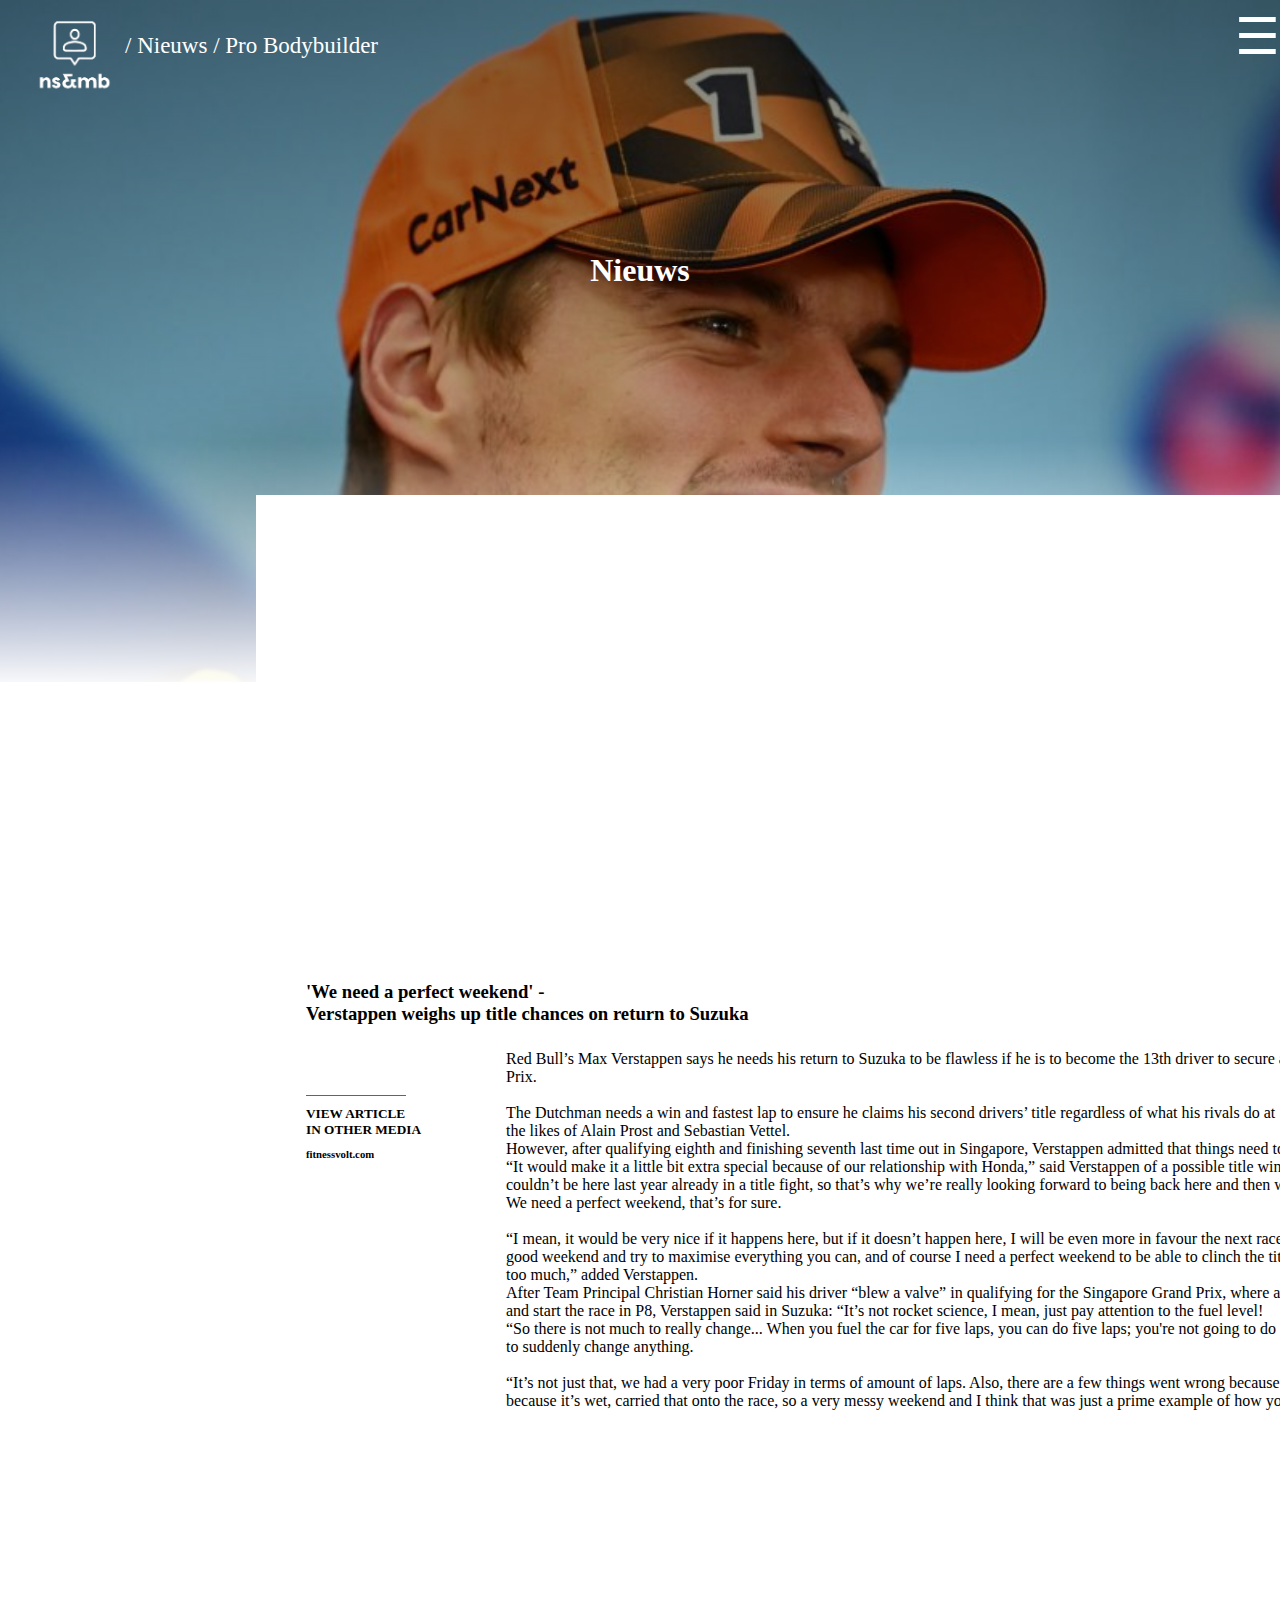
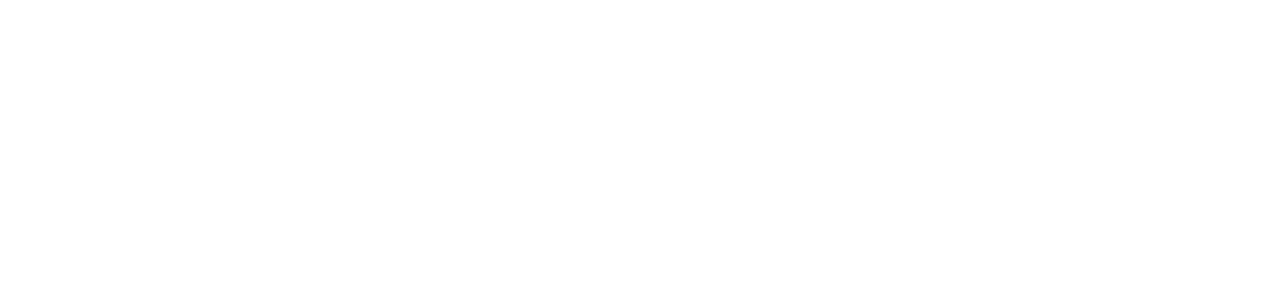
<file: html-files/nieuwsartikel3.html>
<!DOCTYPE html>
<html lang="en">
<head>
    <meta charset="UTF-8">
    <meta http-equiv="X-UA-Compatible" content="IE=edge">
    <meta name="viewport" content="width=device-width, initial-scale=1.0">
    <!-- CSS Pages -->
    <link href="https://cdn.jsdelivr.net/npm/bootstrap@5.2.2/dist/css/bootstrap.min.css" rel="stylesheet" integrity="sha384-Zenh87qX5JnK2Jl0vWa8Ck2rdkQ2Bzep5IDxbcnCeuOxjzrPF/et3URy9Bv1WTRi" crossorigin="anonymous">
    <link rel="stylesheet" href="../css-files/nieuwsartikel1.css">
    <title>Document</title>
    <link rel="shortcut icon" type="image/x-icon" href="../fotos/logo no background.png">
</head>
<body>
<!-- Hero Image -->
<div class="hero-image3">
    <div class="hero-text3">
      <h1>Nieuws</h1>
    </div>
<!-- logo -->
<a href="main.html"><img src="../fotos/logo no background.png" class="logo1"></a>
<span class="pageid">/ <a href="nieuws.html" class="logo-link">Nieuws</a> / Pro Bodybuilder</span>
<!-- Menu button -->
<span id="menuknop" onclick="openNav()">&#9776;</span>
<!-- Content Menu -->
<div id="myNav" class="overlay">
  <a href="javascript:void(0)" class="closebtn" onclick="closeNav()">&times;</a>
    <div class="overlay-content">
      <a href="index.events.html">Evenementen</a>
      <a href="team.html">Het Team</a>
      <a href="contact.html">Contact</a>
      <a href="nieuws.html">Nieuws</a>
    </div>
</div>
<!-- Gradient Fade -->
<div id="grad1"></div>
<!-- Witte balk -->
<div class="rectangle"></div>
</div>
<!-- Container met Nieuws Artikelen -->
<div class="container">
    <h3>'We need a perfect weekend' - <br> Verstappen weighs up title chances on return to Suzuka</h3>
    <div class="rectangle1"></div>
    <h5>VIEW ARTICLE<br>IN OTHER MEDIA</h5>
    <a href="https://fitnessvolt.com/stan-efferding-pulls-725-lb-deadlift/"><h6>fitnessvolt.com</h6></a>
  <div class="row row-cols-2 g-2">
    <p>Red Bull’s Max Verstappen says he needs his return to Suzuka to be flawless if he is to become the 13th driver to secure a Formula 1 World Championship in the Japanese Grand Prix.
      <br>
      <br>
      The Dutchman needs a win and fastest lap to ensure he claims his second drivers’ title regardless of what his rivals do at Suzuka, which will see him following in the footsteps of the likes of Alain Prost and Sebastian Vettel. 
      <br>
      However, after qualifying eighth and finishing seventh last time out in Singapore, Verstappen admitted that things need to go a lot better in Japan.
      <br>
      “It would make it a little bit extra special because of our relationship with Honda,” said Verstappen of a possible title win this weekend. “I think it was already a shame that we couldn’t be here last year already in a title fight, so that’s why we’re really looking forward to being back here and then we’ll see what happens. 
      <br>
      We need a perfect weekend, that’s for sure.
      <br>
      <br>
      “I mean, it would be very nice if it happens here, but if it doesn’t happen here, I will be even more in favour the next race. It doesn’t really change anything; you want to have a good weekend and try to maximise everything you can, and of course I need a perfect weekend to be able to clinch the title here but, to be honest, I’m not really thinking about it too much,” added Verstappen. 
      <br>
      After Team Principal Christian Horner said his driver “blew a valve” in qualifying for the Singapore Grand Prix, where an under-fuelled car led Verstappen to abort his Q3 laps and start the race in P8, Verstappen said in Suzuka: “It’s not rocket science, I mean, just pay attention to the fuel level!
      <br>
      “So there is not much to really change... When you fuel the car for five laps, you can do five laps; you're not going to do six laps. You can talk about it for hours but it’s not going to suddenly change anything. 
      <br>
      <br>
      “It’s not just that, we had a very poor Friday in terms of amount of laps. Also, there are a few things went wrong because we made changes to the car, we couldn’t test as well because it’s wet, carried that onto the race, so a very messy weekend and I think that was just a prime example of how you don’t want a weekend to go. You learn from that…”</p>


<!-- JS Scripts -->
<script src="/js-files/nieuwsartikel1.js"></script>
<script src="https://cdn.jsdelivr.net/npm/@popperjs/core@2.11.6/dist/umd/popper.min.js" integrity="sha384-oBqDVmMz9ATKxIep9tiCxS/Z9fNfEXiDAYTujMAeBAsjFuCZSmKbSSUnQlmh/jp3" crossorigin="anonymous"></script>
<script src="https://cdn.jsdelivr.net/npm/bootstrap@5.2.2/dist/js/bootstrap.min.js" integrity="sha384-IDwe1+LCz02ROU9k972gdyvl+AESN10+x7tBKgc9I5HFtuNz0wWnPclzo6p9vxnk" crossorigin="anonymous"></script>
<script src="https://cdn.jsdelivr.net/npm/bootstrap@5.2.2/dist/js/bootstrap.bundle.min.js" integrity="sha384-OERcA2EqjJCMA+/3y+gxIOqMEjwtxJY7qPCqsdltbNJuaOe923+mo//f6V8Qbsw3" crossorigin="anonymous"></script>
</body>
</html>
</file>
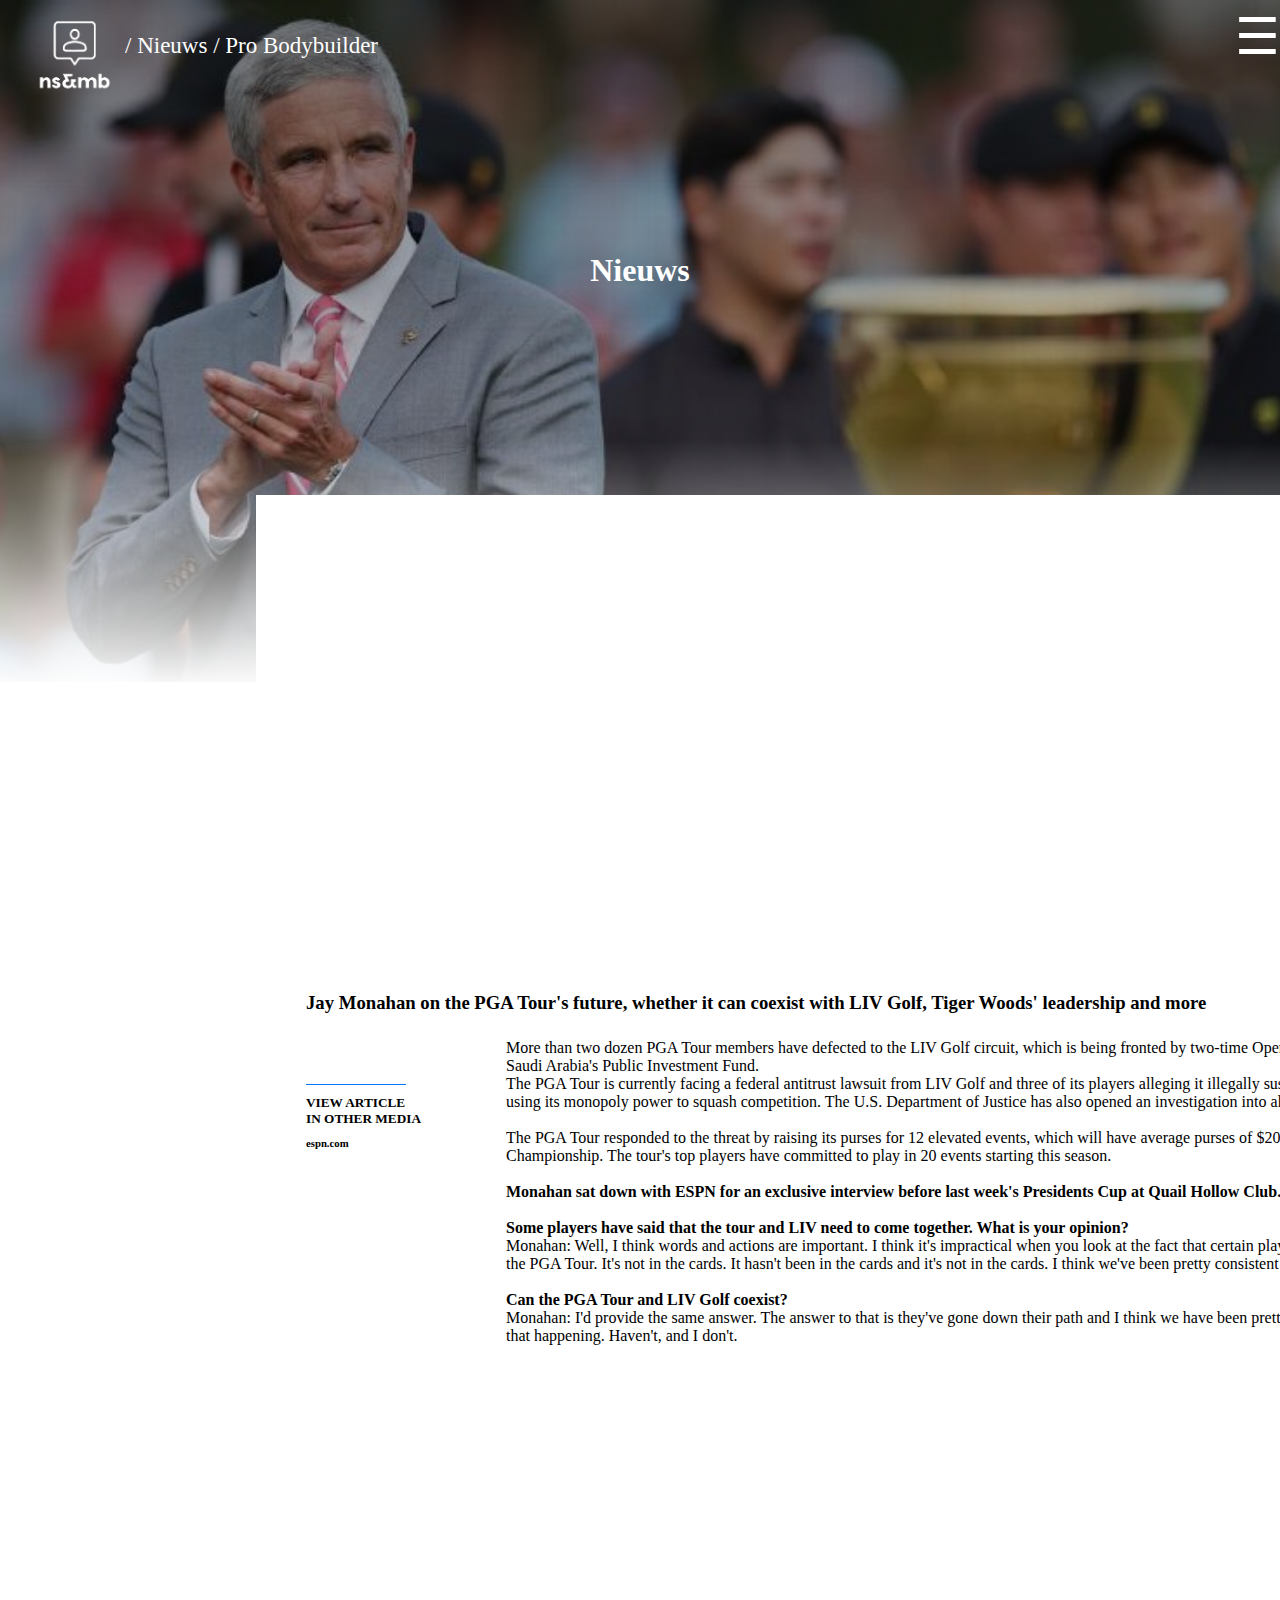
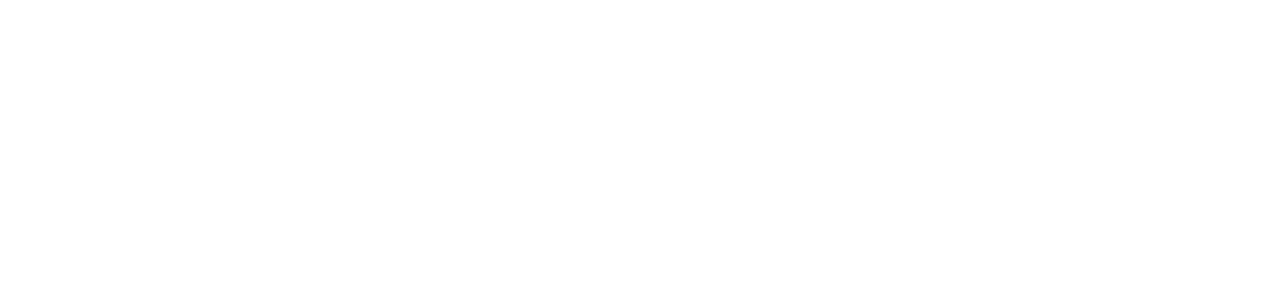
<file: html-files/nieuwsartikel4.html>
<!DOCTYPE html>
<html lang="en">
<head>
    <meta charset="UTF-8">
    <meta http-equiv="X-UA-Compatible" content="IE=edge">
    <meta name="viewport" content="width=device-width, initial-scale=1.0">
    <!-- CSS Pages -->
    <link href="https://cdn.jsdelivr.net/npm/bootstrap@5.2.2/dist/css/bootstrap.min.css" rel="stylesheet" integrity="sha384-Zenh87qX5JnK2Jl0vWa8Ck2rdkQ2Bzep5IDxbcnCeuOxjzrPF/et3URy9Bv1WTRi" crossorigin="anonymous">
    <link rel="stylesheet" href="../css-files/nieuwsartikel1.css">
    <title>Document</title>
    <link rel="shortcut icon" type="image/x-icon" href="../fotos/logo no background.png">
</head>
<body>
<!-- Hero Image -->
<div class="hero-image4">
    <div class="hero-text4">
      <h1>Nieuws</h1>
    </div>
<!-- logo -->
<a href="main.html"><img src="../fotos/logo no background.png" class="logo1"></a>
<span class="pageid">/ <a href="nieuws.html" class="logo-link">Nieuws</a> / Pro Bodybuilder</span>
<!-- Menu button -->
<span id="menuknop" onclick="openNav()">&#9776;</span>
<!-- Content Menu -->
<div id="myNav" class="overlay">
  <a href="javascript:void(0)" class="closebtn" onclick="closeNav()">&times;</a>
    <div class="overlay-content">
      <a href="index.events.html">Evenementen</a>
      <a href="team.html">Het Team</a>
      <a href="contact.html">Contact</a>
      <a href="nieuws.html">Nieuws</a>
    </div>
</div>
<!-- Gradient Fade -->
<div id="grad1"></div>
<!-- Witte balk -->
<div class="rectangle"></div>
</div>
<!-- Container met Nieuws Artikelen -->
<div class="container">
    <h3>Jay Monahan on the PGA Tour's future, whether it can coexist with LIV Golf, Tiger Woods' leadership and more</h3>
    <div class="rectangle1"></div>
    <h5>VIEW ARTICLE<br>IN OTHER MEDIA</h5>
    <a href="https://www.espn.com/golf/story/_/id/34677159/pga-tour-commissioner-jay-monahan-talks-tour-future-tiger-woods-liv-golf-more"><h6>espn.com</h6></a>
  <div class="row row-cols-2 g-2">
    <p>More than two dozen PGA Tour members have defected to the LIV Golf circuit, which is being fronted by two-time Open Championship winner Greg Norman and funded by Saudi Arabia's Public Investment Fund.
      <br>
      The PGA Tour is currently facing a federal antitrust lawsuit from LIV Golf and three of its players alleging it illegally suspended them for competing in LIV Golf events and is using its monopoly power to squash competition. The U.S. Department of Justice has also opened an investigation into allegations that the PGA Tour is a monopoly.  
      <br>
      <br>
      The PGA Tour responded to the threat by raising its purses for 12 elevated events, which will have average purses of $20 million, to go along with the $25 million Players Championship. The tour's top players have committed to play in 20 events starting this season.
      <br>
      <br>
      <strong>Monahan sat down with ESPN for an exclusive interview before last week's Presidents Cup at Quail Hollow Club.
      <br>
      <br>
      Some players have said that the tour and LIV need to come together. What is your opinion?</strong>
      <br>
      Monahan: Well, I think words and actions are important. I think it's impractical when you look at the fact that certain players have sued the PGA Tour, their employer has sued the PGA Tour. It's not in the cards. It hasn't been in the cards and it's not in the cards. I think we've been pretty consistent on that front.
    <br>
    <br>
    <strong>Can the PGA Tour and LIV Golf coexist?</strong>
    <br>
    Monahan: I'd provide the same answer. The answer to that is they've gone down their path and I think we have been pretty consistent that we're going down ours, and I don't see that happening. Haven't, and I don't.</p>


<!-- JS Scripts -->
<script src="/js-files/nieuwsartikel1.js"></script>
<script src="https://cdn.jsdelivr.net/npm/@popperjs/core@2.11.6/dist/umd/popper.min.js" integrity="sha384-oBqDVmMz9ATKxIep9tiCxS/Z9fNfEXiDAYTujMAeBAsjFuCZSmKbSSUnQlmh/jp3" crossorigin="anonymous"></script>
<script src="https://cdn.jsdelivr.net/npm/bootstrap@5.2.2/dist/js/bootstrap.min.js" integrity="sha384-IDwe1+LCz02ROU9k972gdyvl+AESN10+x7tBKgc9I5HFtuNz0wWnPclzo6p9vxnk" crossorigin="anonymous"></script>
<script src="https://cdn.jsdelivr.net/npm/bootstrap@5.2.2/dist/js/bootstrap.bundle.min.js" integrity="sha384-OERcA2EqjJCMA+/3y+gxIOqMEjwtxJY7qPCqsdltbNJuaOe923+mo//f6V8Qbsw3" crossorigin="anonymous"></script>
</body>
</html>
</file>
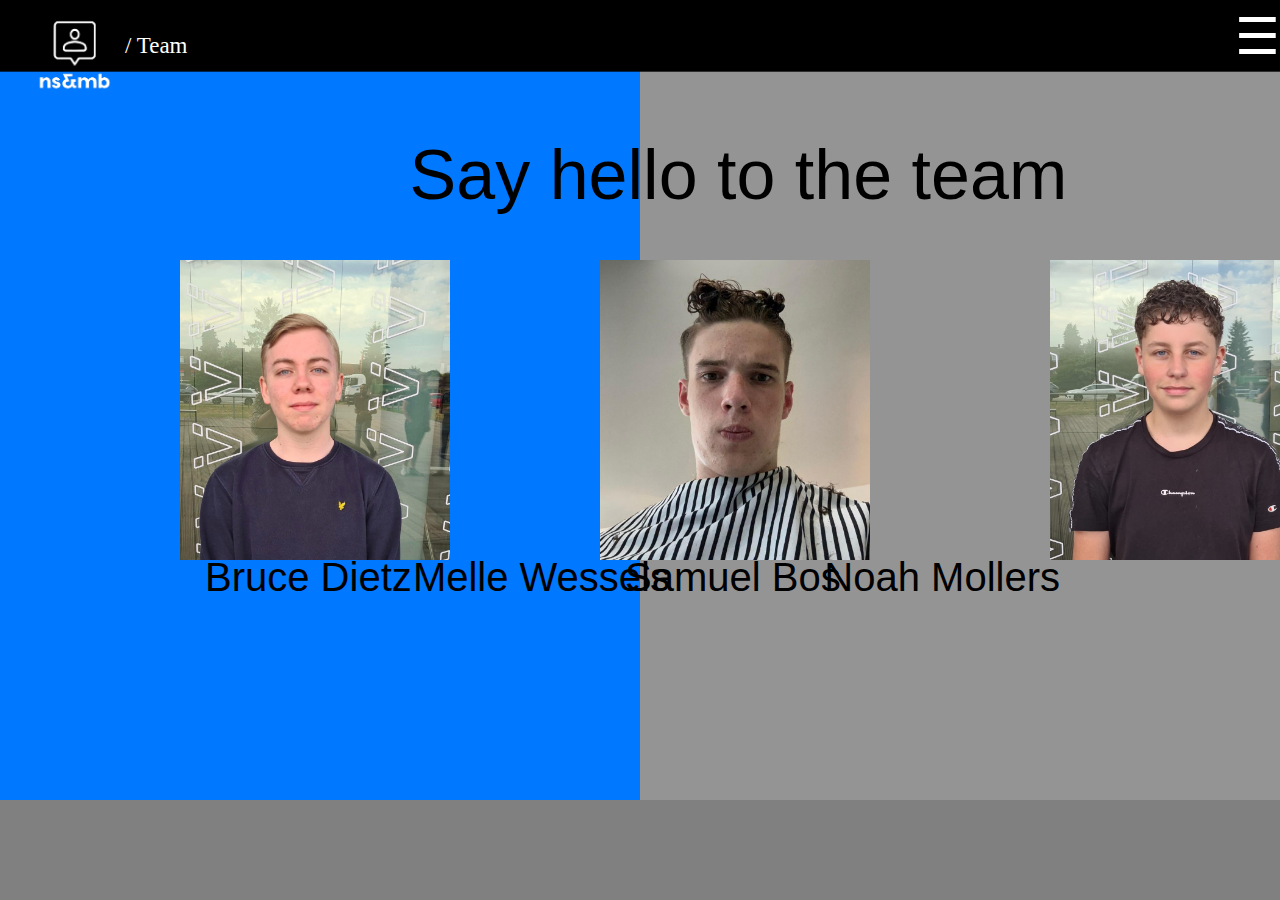
<file: html-files/team.html>
<!DOCTYPE html>
<html lang="en">
<head>
    <link rel="stylesheet" href="../css-files/team.css">
    <meta charset="UTF-8">
    <meta http-equiv="X-UA-Compatible" content="IE=edge">
    <meta name="viewport" content="width=device-width, initial-scale=1.0">
    <title>NS&MB</title>
    <link rel="shortcut icon" type="image/x-icon" href="../fotos/logo no background.png">
    </head>
<body>
    <!-- Start Het Team Pagina -->
    <script src="../js-files/main.js"></script>
   
    <!-- Logo -->
    <a href="main.html"><img src="../fotos/logo no background.png" class="logo1"></a>
    <span class="pageid">/ Team</span>
   
    <!-- Menu button -->
    <span id="menuknop" onclick="openNav()">&#9776;</span>
   
    <!-- Content Menu -->
    <div id="myNav" class="overlay">
      <a href="javascript:void(0)" class="closebtn" onclick="closeNav()">&times;</a>
      <div class="overlay-content">
        <a href="index.events.html">Evenementen</a>
        <a href="team.html">Het Team</a>
        <a href="contact.html">Contact</a>
        <a href="nieuws.html">Nieuws</a>
      </div>
    </div>
    
    <!-- Text and Images -->
    <p>Say hello to the team</p>
   
    
    <div class="pga">
    <img class="BruceIMG" src="../fotos/Bruce.jpg" width="270" height="300">
    <img class="pgahover" src="../fotos/golf evenement.png"  width="270" height="300">
    </div>
    <div id="BruceTEXT">Bruce Dietz</div>
    

   <div class="voetbal">
    <img class="SamuelIMG" src="../fotos/samuelfoto.jpg"  width="270" height="300">
    <img class="voetbalhover" src="../fotos/voetbal evenementen cropped.png" width="270" height="300">
   </div>
    <div id="SamuelTEXT">Samuel Bos</div>

   <div class="formule1">
    <img class="MelleIMG" src="../fotos/Melle.jpeg" width="270" height="300">
    <img class="f1hover" src="../fotos/f1logo.png" width="270" height="300">
   </div>
    <div id="MelleTEXT">Melle Wessels</div>
   
   <div class="bodybuilder">
    <img class="NoahIMG" src="../fotos/foto_noah.jpeg" width="270" height="300">
    <img class="bodybuilderhover" src="../fotos/bodybuild evenement cropped.png" width="270" height="300">
   </div>
    <div id="NoahTEXT">Noah Mollers</div>

  </body>
</html>
</file>
<file: css-files/contact.css>
*{
  margin: 0;
  padding: 0;
  box-sizing: border-box;
  font-family:'Franklin Gothic Medium', 'Arial Narrow', Arial, sans-serif
}

@font-face {
  font-family: erasbolditc;
  src: url(../fonts/erasbolditc/ErasBoldITC.ttf);
}


@font-face {
  font-family: lucidiabright;
  src: url(../fonts/lucidabright/lucidabrightdemibold.ttf);
}


/* logo left on the page */
.logo1{
    width: 150px;
    position: absolute;
    left: 0%;
    top: 5px;
}


.pageid{
  color: white;
  position: absolute;
  top: 33px;
  left: 125px;
  font-size: 23px;
  font-family: lucidiabright;
}


/* Menu button Styling */
#menuknop{
  position: absolute;
  top: 8px;
  left: 96.5%;
  font-size: 50px;
  color: white;
  cursor: pointer;
}


/* content Menu */
.overlay {
  height: 0%;
  width: 100%;
  position: fixed;
  z-index: 1;
  top: 0;
  left: 0;
  background-color: rgb(0,0,0);
  background-color: rgba(0,0,0, 0.9);
  overflow-y: hidden;
  transition: 0.5s;
}

.overlay-content {
  position: relative;
  top: 30%;
  width: 100%;
  text-align: center;
  margin-top: 30px;
}

.overlay a {
  padding: 8px;
  text-decoration: none;
  font-size: 36px;
  color: #818181;
  display: block;
  transition: 0.3s;
}

.overlay a:hover, .overlay a:focus {
  color: #f1f1f1;
}

.overlay .closebtn {
  position: absolute;
  top: 20px;
  right: 45px;
  font-size: 60px;
}

@media screen and (max-height: 450px) {
  .overlay {overflow-y: auto;}
  .overlay a {font-size: 20px}
  .overlay .closebtn {
  font-size: 40px;
  top: 15px;
  right: 35px;
  }
}

*, *:before, *:after {
  box-sizing: border-box;
  -webkit-font-smoothing: antialiased;
  -moz-osx-font-smoothing: grayscale;
}

body {
  background: black!important;
}


.tekstbovenform{
  text-align: center;
  color: white;
}

.tekstbovenform1{
  text-align: center;
  color: white;
}

/* contact form */

.form-outline {
width: 1075px;
position: relative;
left: 19%;
top: 20;
}
.form-label {
  color: white;
}
.form-control {
  background-color: black!important;
}
.btn.btn-primary.btn-block.mb-4 {
  width: 500px;
  position: relative;
  left: 35%;
}
.form-outline2 {
  width: 500px;
  position: relative;
  left: 5%;
}
  .form-outline1 {
    width: 500px;
    position: relative;
    left: 40%;
  }
  .form-outline3 {
    width: 500px;
    position: relative;
    left: 40%;
  }
    .form-outline4 {
      width: 500px;
      position: relative;
      left: 5%;
    }
  .form-check-input {
    position: relative;
    left: 35%;
  }
  .form-check-label {
    position: relative;
    left: 35%;
    color: white;
  }
  .tekstbovenform {
    font-family: 'Stencil Std, fantasy';
    font-size: 399%;
  }
</file>
<file: css-files/styles.events.css>
body, html {
    height: 100%;
    margin: 0;
  }

body{
  background-color: #888;
}

@font-face {
    font-family: erasbolditc;
    src: url(../fonts/erasbolditc/ErasBoldITC.ttf);
  }
  
  
  @font-face {
    font-family: lucidiabright;
    src: url(../fonts/lucidabright/lucidabrightdemibold.ttf);
  }
  
  
  /* logo left on the page */
  .logo1{
      width: 150px;
      position: absolute;
      left: 0%;
      top: 5px;
  }
  
  
  .pageid{
    color: white;
    position: absolute;
    top: 33px;
    left: 125px;
    font-size: 23px;
    font-family: lucidiabright;
  }
  
  
  /* Menu button Styling */
  #menuknop{
    position: absolute;
    top: 8px;
    left: 96.5%;
    font-size: 50px;
    color: white;
    cursor: pointer;
  }
  
  
  /* content Menu */
  .overlay {
    height: 0%;
    width: 100%;
    position: fixed;
    z-index: 1;
    top: 0;
    left: 0;
    background-color: rgb(0,0,0);
    background-color: rgba(0,0,0, 0.9);
    overflow-y: hidden;
    transition: 0.5s;
  }
  
  .overlay-content {
    position: relative;
    top: 30%;
    width: 100%;
    text-align: center;
    margin-top: 30px;
  }
  
  .overlay a {
    padding: 8px;
    text-decoration: none;
    font-size: 36px;
    color: #818181;
    display: block;
    transition: 0.3s;
  }
  
  .overlay a:hover, .overlay a:focus {
    color: #f1f1f1;
  }
  
  .overlay .closebtn {
    position: absolute;
    top: 20px;
    right: 45px;
    font-size: 60px;
  }
  
  @media screen and (max-height: 450px) {
    .overlay {overflow-y: auto;}
    .overlay a {font-size: 20px}
    .overlay .closebtn {
    font-size: 40px;
    top: 15px;
    right: 35px;
    }
  }
  
  *, *:before, *:after {
    box-sizing: border-box;
    -webkit-font-smoothing: antialiased;
    -moz-osx-font-smoothing: grayscale;
  }
  
  body {
    
    font-size: 12px;
  }
  
  body, button, input {
    font-family: 'Montserrat', sans-serif;
    font-weight: 700;
    letter-spacing: 1.4px;
  }
  
  .background {
    display: flex;
    min-height: 100vh;
  }
  
  .container {
    flex: 0 1 700px;
    margin: auto;
    padding: 10px;
  }
  
  .screen {
    position: relative;
    background: #3e3e3e;
    border-radius: 15px;
  }
  
  .screen:after {
    content: '';
    display: block;
    position: absolute;
    top: 0;
    left: 20px;
    right: 20px;
    bottom: 0;
    border-radius: 15px;
    box-shadow: 0 20px 40px rgba(0, 0, 0, .4);
    z-index: -1;
  }
  
  .screen-header {
    display: flex;
    align-items: center;
    padding: 10px 20px;
    background: #4d4d4f;
    border-top-left-radius: 15px;
    border-top-right-radius: 15px;
  }
  
  .screen-header-left {
    margin-right: auto;
  }
  
  .screen-header-button {
    display: inline-block;
    width: 8px;
    height: 8px;
    margin-right: 3px;
    border-radius: 8px;
    background: white;
  }
  
  .screen-header-button.close {
    background: #ed1c6f;
  }
  
  .screen-header-button.maximize {
    background: #e8e925;
  }
  
  .screen-header-button.minimize {
    background: #74c54f;
  }
  
  .screen-header-right {
    display: flex;
  }
  
  .screen-header-ellipsis {
    width: 3px;
    height: 3px;
    margin-left: 2px;
    border-radius: 8px;
    background: #999;
  }
  
  .screen-body {
    display: flex;
  }
  
  .screen-body-item {
    flex: 1;
    padding: 50px;
  }
  
  .screen-body-item.left {
    display: flex;
    flex-direction: column;
  }
  
  .app-title {
    display: flex;
    flex-direction: column;
    position: relative;
    color: #0079ff;
    font-size: 26px;
  }
  
  .app-title:after {
    content: '';
    display: block;
    position: absolute;
    left: 0;
    bottom: -10px;
    width: 25px;
    height: 4px;
    background: #0079ff;
  }
  
  .app-contact {
    margin-top: auto;
    font-size: 8px;
    color: #888;
  }
  
  .app-form-group {
    margin-bottom: 15px;
  }
  
  .app-form-group.message {
    margin-top: 40px;
  }
  
  .app-form-group.buttons {
    margin-bottom: 0;
    text-align: right;
  }
  
  .app-form-control {
    width: 100%;
    padding: 10px 0;
    background: none;
    border: none;
    border-bottom: 1px solid #666;
    color: #ddd;
    font-size: 14px;
    text-transform: uppercase;
    outline: none;
    transition: border-color .2s;
  }
  
  .app-form-control::placeholder {
    color: #666;
  }
  
  .app-form-control:focus {
    border-bottom-color: #ddd;
  }
  
  .app-form-button {
    background: none;
    border: none;
    color: #0079ff;
    font-size: 14px;
    cursor: pointer;
    outline: none;
  }
  
  .app-form-button:hover {
    color: #0079ff;
  }
  
  .credits {
    display: flex;
    justify-content: center;
    align-items: center;
    margin-top: 20px;
    color: #ffa4bd;
    font-family: 'Roboto Condensed', sans-serif;
    font-size: 16px;
    font-weight: normal;
  }
  
  .credits-link {
    display: flex;
    align-items: center;
    color: #fff;
    font-weight: bold;
    text-decoration: none;
  }
  
  .dribbble {
    width: 20px;
    height: 20px;
    margin: 0 5px;
  }
  
  @media screen and (max-width: 520px) {
    .screen-body {
      flex-direction: column;
    }
  
    .screen-body-item.left {
      margin-bottom: 30px;
    }
  
    .app-title {
      flex-direction: row;
    }
  
    .app-title span {
      margin-right: 12px;
    }
  
    .app-title:after {
      display: none;
    }
  }
  
  @media screen and (max-width: 600px) {
    .screen-body {
      padding: 40px;
    }
  
    .screen-body-item {
      padding: 0;
    }
  }

/* logo left on the page */
.logo1{
    width: 150px;
    position: absolute;
    left: 0%;
    top: 5px;
}


/* tekt op de Main page over de background video heen */
.content{
    text-align: center;
}

.animate__fadeInLeftBig{
    --animation-delay: 28s;
    animation-duration: 6s;
}


.content h1{
    font-size: 55px;
    color: #fff;
    font-weight: 600;
    transition: 0.5s;
}


/* background video */
.back-video{
    position: absolute;
    right: 0;
    bottom: 0;
    z-index: -1000;
    background-size: cover;
    opacity: 0.8;
    zoom: 130%;
    
}


@media(max-aspect-ratio: 16/9){
    .back-video{
        width: auto;
        height: 100%;
    }
}


/* Menu button Styling */
#menuknop{
    position: absolute;
    top: 8px;
    left: 96.5%;
    font-size: 50px;
    color: white;
}

  
/* content Menu */
.overlay {
    height: 0%;
    width: 100%;
    position: fixed;
    z-index: 1;
    top: 0;
    left: 0;
    background-color: rgb(0,0,0);
    background-color: rgba(0,0,0, 0.9);
    overflow-y: hidden;
    transition: 0.5s;
  }
  
  .overlay-content {
    position: relative;
    top: 30%;
    width: 100%;
    text-align: center;
    margin-top: 30px;
  }
  
  .overlay a {
    padding: 8px;
    text-decoration: none;
    font-size: 36px;
    color: #818181;
    display: block;
    transition: 0.3s;
  }
  
  .overlay a:hover, .overlay a:focus {
    color: #f1f1f1;
  }
  
  .overlay .closebtn {
    position: absolute;
    top: 20px;
    right: 45px;
    font-size: 60px;
  }
  
  @media screen and (max-height: 450px) {
    .overlay {overflow-y: auto;}
    .overlay a {font-size: 20px}
    .overlay .closebtn {
    font-size: 40px;
    top: 15px;
    right: 35px;
    }
  }



.GolfHover{
  width: 360;
  max-width: 100%;
}
.Golf{
  position:absolute;
  top:160px;
  left:305px;
}
.GolfHover img.Golf{
  opacity: 1;
  -webkit-transform: scale(0.8);
  -ms-transform: scale(0.8);
  transform: scale(0.8);
  transition: 1s ease;
}
.GolfHover:hover img.Golf{
  opacity: 1;
  -webkit-transform: scale(1);
  -ms-transform: scale(1);
  transform: scale(1);
  transition: 1s ease;
}


.BodybuilderHover{
  width: 360;
  max-width: 100%;
}
.Bodybuilder{
  position: absolute;
  top: 160px;
  right:305px;
}
.BodybuilderHover img.Bodybuilder{
  opacity: 1;
  -webkit-transform: scale(0.8);
  -ms-transform: scale(0.8);
  transform: scale(0.8);
  transition: 1s ease;
}
.BodybuilderHover:hover img.Bodybuilder{
  opacity: 1;
  -webkit-transform: scale(1);
  -ms-transform: scale(1);
  transform: scale(1);
  transition: 1s ease;
}


.F1Hover{
  width: 360;
  max-width: 360;
}
.F1{
  Position: absolute;
  bottom: 140px;
  left: 305px;
}
.F1Hover img.F1{
  opacity: 1;
  -webkit-transform: scale(0.8);
  -ms-transform: scale(0.8);
  transform: scale(0.8);
  transition: 1s ease;
}
.F1Hover:hover img.F1{
  opacity: 1;
  -webkit-transform: scale(1);
  -ms-transform: scale(1);
  transform: scale(1);
  transition: 1s ease;
}


.VoetbalHover{
  width: 360;
  max-width: 100%;
}
.VoetbalLogo{
  position: absolute;
  bottom: 140px;
  right: 305px;
}
.VoetbalHover img.VoetbalLogo{
  opacity: 1;
  -webkit-transform: scale(0.75);
  -ms-transform: scale(0.75);
  transform: scale(0.75);
  transition: 1s ease;
}
.VoetbalHover:hover img.VoetbalLogo{
  opacity: 1;
  -webkit-transform: scale(1);
  -ms-transform: scale(1);
  transform: scale(1);
  transition: 1s ease;
}
</file>
<file: css-files/styles.f1.css>
*{
  margin: 0%;
}

@font-face {
    font-family: erasbolditc;
    src: url(../fonts/erasbolditc/ErasBoldITC.ttf);
  }

body{
    background-color: rgb(60, 60, 60);
}

.arrow {
  border: solid rgb(253, 253, 253);
  border-width: 0 6px 6px 0;
  display: inline-block;
  padding: 9px;
  position: relative;
  top: 10px;
  left: 30px;
}

h4{
  -webkit-text-stroke: 0px black;
}

.left {
  transform: rotate(135deg);
  -webkit-transform: rotate(135deg);
}

.parallax {
  /* The image used */
  background-image: url("../fotos/f1actergrond.jpg");
  background-repeat: no-repeat; 
  background-size: cover; 

  /* Set a specific height */
  min-height: 1000px; 

  /* Create the parallax scrolling effect */
  background-attachment: fixed;
  background-position: center;
  background-repeat: no-repeat;
  background-size: cover;
}

.hero-title__gradient-fade{
  position: absolute;
  left: 0;
  bottom: 0;
  width: 100%;
  height: 290px;
  background-image: -webkit-gradient(linear,left bottom,left top,from(#fff),to(hsla(0,0%,100%,0)));
  background-image: linear-gradient(0deg,#fff,hsla(0,0%,100%,0));
  opacity: 0;
}
.text-block {
  position: relative;
  background-color: #fff;
}
.grid1{
  background-color: white;
  position: absolute;
  top: 1350px;
  height: 1000px;
  width: 70%;
  left: 50%;
  margin-right: -50%;
  transform: translate(-50%, -50%) 
}
.grid2{
  background-color: white;
  position: absolute;
  height: 1000px;
  top: 990px;
  width: 100%;
 
}
.BeforeScroll{
  opacity: 0;
  -webkit-transform: opacity(0);
  -ms-transform: opacity(0);
  transform: opacity(0); 
  transition: 5s;
  position: absolute;
  z-index: 100;
  color:black;
  width: 50%;
  left: 50%;
  margin-right: -50%;
  transform: translate(-50%, -50%) 
}
.AfterScroll{
  opacity: 1;
-webkit-transform: opacity(1);
-ms-transform: opacity(1);
transform: opacity(1); 
transition: 5s;
position: absolute;
z-index: 100;
color:black;
width: 50%;
left: 50%;
margin-right: -50%;
transform: translate(-50%, -50%)
}

.title{
  position: absolute;
  z-index: 100;
  font-weight: 900;
  color:black;
  top:940px;
  left: 50%;
  margin-right: -50%;
  transform: translate(-50%, -50%) 
  
}
</file>
<file: css-files/styles.olymp.css>
*{
  margin: 0%;
}
@font-face {
  font-family: erasbolditc;
  src: url(../fonts/erasbolditc/ErasBoldITC.ttf);
}

body{
    background-color: rgb(73, 73, 73);
    height: 100%;
    background-position: center;
    background-repeat: no-repeat; 
    background-size: cover; 
}

.arrow {
  border: solid rgb(253, 253, 253);
  border-width: 0 6px 6px 0;
  display: inline-block;
  padding: 9px;
  position: relative;
  top: 10px;
  left: 30px;
}

.left {
  transform: rotate(135deg);
  -webkit-transform: rotate(135deg);
}

.parallax {
  /* The image used */
  background-image: url("../fotos/olympiaachtergrond.jpg") ;
  background-repeat: no-repeat; 
  background-size: cover; 

  /* Set a specific height */
  min-height: 1000px; 

  /* Create the parallax scrolling effect */
  background-attachment: fixed;
  background-position: center;
  background-repeat: no-repeat;
  background-size: cover;
}

.hero-title__gradient-fade{
  position: absolute;
  left: 0;
  bottom: 0;
  width: 100%;
  height: 290px;
  background-image: -webkit-gradient(linear,left bottom,left top,from(#fff),to(hsla(0,0%,100%,0)));
  background-image: linear-gradient(0deg,#fff,hsla(0,0%,100%,0));
  opacity: 0;
}
.text-block {
  position: relative;
  background-color: #fff;
}
.grid1{
  background-color: white;
  position: absolute;
  top: 1350px;
  height: 1000px;
  width: 70%;
  left: 50%;
  margin-right: -50%;
  transform: translate(-50%, -50%) 
}
.grid2{
  background-color: white;
  position: absolute;
  height: 1200px;
  top: 990px;
  width: 100%;
 
}
.BeforeScroll{
  opacity: 0;
  -webkit-transform: opacity(0);
  -ms-transform: opacity(0);
  transform: opacity(0); 
  transition: 5s;
  position: absolute;
  z-index: 100;
  color:black;
  width: 50%;
  left: 50%;
  margin-right: -50%;
  transform: translate(-50%, -50%) 
}
.AfterScroll{
  opacity: 1;
-webkit-transform: opacity(1);
-ms-transform: opacity(1);
transform: opacity(1); 
transition: 5s;
position: absolute;
z-index: 100;
color:black;
width: 50%;
left: 50%;
margin-right: -50%;
transform: translate(-50%, -50%)
}

.title{
  position: absolute;
  z-index: 100;
  font-weight: 900;
  color:black;
  top:940px;
  left: 50%;
  margin-right: -50%;
  transform: translate(-50%, -50%) 
  
}
</file>
<file: css-files/pga.css>
*{
  margin: 0%;
}
@font-face {
    font-family: erasbolditc;
    src: url(../fonts/erasbolditc/ErasBoldITC.ttf);
  }

body{
    background-color: rgb(0, 56, 117);
background-repeat: no-repeat; 
background-size: cover; 
}

.arrow {
    border: solid rgb(253, 253, 253);
    border-width: 0 6px 6px 0;
    display: inline-block;
    padding: 9px;
    position: relative;
    top: 10px;
    left: 30px;
  }
  
  
  .left {
    transform: rotate(135deg);
    -webkit-transform: rotate(135deg);
  }

  
  
   h4{
    -webkit-text-stroke: 0.5px black;
   }

   .parallax {
    /* The image used */
    background-image: url("../fotos/pgabackground2.jpg");
    background-repeat: no-repeat; 
    background-size: cover; 
  
    /* Set a specific height */
    min-height: 1000px; 
  
    /* Create the parallax scrolling effect */
    background-attachment: fixed;
    background-position: center;
    background-repeat: no-repeat;
    background-size: cover;
  }

  #grad1 {
    height: 250px;
    background-image: linear-gradient(to bottom, rgb(0, 56, 117), rgb(0, 0, 0));
    position: relative;
    top: 49%;
  }

  .hero-title__gradient-fade{
    position: absolute;
    left: 0;
    bottom: 0;
    width: 100%;
    height: 290px;
    background-image: -webkit-gradient(linear,left bottom,left top,from(#fff),to(hsla(0,0%,100%,0)));
    background-image: linear-gradient(0deg,#fff,hsla(0,0%,100%,0));
    opacity: 0;
  }
  .text-block {
    position: relative;
    background-color: #fff;
  }
  .grid1{
    background-color: white;
    position: absolute;
    top: 1350px;
    height: 1000px;
    width: 70%;
    left: 50%;
    margin-right: -50%;
    transform: translate(-50%, -50%) 
  }
  .grid2{
    background-color: white;
    position: absolute;
    height: 1000px;
    top: 990px;
    width: 100%;
   
  }
  .BeforeScroll{
    opacity: 0;
    -webkit-transform: opacity(0);
    -ms-transform: opacity(0);
    transform: opacity(0); 
    transition: 5s;
    position: absolute;
    z-index: 100;
    color:black;
    width: 50%;
    left: 50%;
    margin-right: -50%;
    transform: translate(-50%, -50%) 
  }
  .AfterScroll{
    opacity: 1;
  -webkit-transform: opacity(1);
  -ms-transform: opacity(1);
  transform: opacity(1); 
  transition: 5s;
  position: absolute;
  z-index: 100;
  color:black;
  width: 50%;
  left: 50%;
  margin-right: -50%;
  transform: translate(-50%, -50%)
  }
  
  .title{
    position: absolute;
    z-index: 100;
    font-weight: 900;
    color:black;
    top:940px;
    left: 50%;
    margin-right: -50%;
    transform: translate(-50%, -50%) 
    
  }
</file>
<file: css-files/styles.voetbal.css>
*{
  margin: 0%;
}
@font-face {
    font-family: erasbolditc;
    src: url(../fonts/erasbolditc/ErasBoldITC.ttf);
  }

body{
  background-color: rgb(6, 16, 58);
}

.arrow {
    border: solid rgb(253, 253, 253);
    border-width: 0 6px 6px 0;
    display: inline-block;
    padding: 9px;
    position: relative;
    top: 10px;
    left: 30px;
  }
  
  
  .left {
    transform: rotate(135deg);
    -webkit-transform: rotate(135deg);
  }

  .parallax {
    /* The image used */
    background-image: url("https://wallpaperaccess.com/full/1348845.png");
    background-repeat: no-repeat; 
    background-size: cover; 
  
    /* Set a specific height */
    min-height: 1000px; 
  
    /* Create the parallax scrolling effect */
    background-attachment: fixed;
    background-position: center;
    background-repeat: no-repeat;
    background-size: cover;
  }


  
.hero-title__gradient-fade{
  position: absolute;
  left: 0;
  bottom: 0;
  width: 100%;
  height: 290px;
  background-image: -webkit-gradient(linear,left bottom,left top,from(#fff),to(hsla(0,0%,100%,0)));
  background-image: linear-gradient(0deg,#fff,hsla(0,0%,100%,0));
  opacity: 0;
}
.text-block {
  position: relative;
  background-color: #fff;
}
.grid1{
  background-color: white;
  position: absolute;
  top: 1350px;
  height: 1000px;
  width: 70%;
  left: 50%;
  margin-right: -50%;
  transform: translate(-50%, -50%) 
}
.grid2{
  background-color: white;
  position: absolute;
  height: 1000px;
  top: 990px;
  width: 100%;
 
}
.BeforeScroll{
  opacity: 0;
  -webkit-transform: opacity(0);
  -ms-transform: opacity(0);
  transform: opacity(0); 
  transition: 5s;
  position: absolute;
  z-index: 100;
  color:black;
  width: 50%;
  left: 50%;
  margin-right: -50%;
  transform: translate(-50%, -50%) 
}
.AfterScroll{
  opacity: 1;
-webkit-transform: opacity(1);
-ms-transform: opacity(1);
transform: opacity(1); 
transition: 5s;
position: absolute;
z-index: 100;
color:black;
width: 50%;
left: 50%;
margin-right: -50%;
transform: translate(-50%, -50%)
}

.title{
  position: absolute;
  z-index: 100;
  font-weight: 900;
  color:black;
  top:940px;
  left: 50%;
  margin-right: -50%;
  transform: translate(-50%, -50%) 
  
}
</file>
<file: css-files/nieuws.css>
@font-face {
  font-family: erasbolditc;
  src: url(../fonts/erasbolditc/ErasBoldITC.ttf);
}


@font-face {
  font-family: lucidiabright;
  src: url(../fonts/lucidabright/lucidabrightdemibold.ttf);
}

*{
    margin: 0%;
    font-family:'Franklin Gothic Medium', 'Arial Narrow', Arial, sans-serif
}

body, html {
    height: 100%;
}

/* Hero Image */
.hero-image {
  background-image: linear-gradient(rgba(0, 0, 0, 0.5), rgba(0, 0, 0, 0)), url("../fotos/ML_LGH_5.jpg");
  height: 100%;
  background-position: center;
  background-repeat: no-repeat;
  background-size: cover;
  position: relative;
}
/* Tekst over de Hero Image */
.hero-text {
  text-align: center;
  position: absolute;
  top: 30%;
  left: 50%;
  transform: translate(-50%, -50%);
  color: white;
}

/* Gradient Fade */
#grad1 {
    height: 250px;
    background-image: linear-gradient(to bottom, rgba(255,0,0,0), rgb(255, 255, 255));
    position: relative;
    top: 49%;
  }

/* Witte Balk */
.rectangle {
    position: relative;
    top: 48%;
    height: 250px;
    width: 1903px;
    background-color: #ffff;
  }

/* Container met Nieuws Artikelen */
.container{
    position: absolute;
    top: 55%;
    left: 20%;
    width: 1140px;
    height: 1000px;
    align-content: center;
    background-color: white;
}

.row-cols-2{
    width: 1140px;
    height: 480px;
    gap: 20px;
}

.col{
    width: 550px;
    padding-top: 17px;
    height: 600px;
    outline-style: none;
}

img {
    max-width: 100%;
    max-height: 100%;
}

a{
  text-decoration: none;
  color: black;
  
}

a:hover{
  color: initial; /* Takes initial value of the property which is black in this case */
}

/* Tekst boven nieuws artikelen */
h3{
  color: #0078ff;
}

/* logo left on the page */
.logo1{
  width: 150px;
  position: absolute;
  left: 0%;
  top: 5px;
}

.pageid{
  color: white;
  position: absolute;
  top: 33px;
  left: 125px;
  font-size: 23px;
  font-family: lucidiabright;
}

/* Menu button Styling */
#menuknop{
  position: absolute;
  top: 8px;
  left: 96.5%;
  font-size: 50px;
  color: white;
  cursor: pointer;
}

/* content Menu */
.overlay {
  height: 0%;
  width: 100%;
  position: fixed;
  z-index: 1;
  top: 0;
  left: 0;
  background-color: rgb(0,0,0);
  background-color: rgba(0,0,0, 0.9);
  overflow-y: hidden;
  transition: 0.5s;
}

.overlay-content {
  position: relative;
  top: 30%;
  width: 100%;
  text-align: center;
  margin-top: 30px;
}

.overlay a {
  padding: 8px;
  text-decoration: none;
  font-size: 36px;
  color: #818181;
  display: block;
  transition: 0.3s;
}

.overlay a:hover, .overlay a:focus {
  color: #f1f1f1;
}

.overlay .closebtn {
  position: absolute;
  top: 20px;
  right: 45px;
  font-size: 60px;
}

@media screen and (max-height: 450px) {
  .overlay {overflow-y: auto;}
  .overlay a {font-size: 20px}
  .overlay .closebtn {
  font-size: 40px;
  top: 15px;
  right: 35px;
  }
}
</file>
<file: css-files/nieuwsartikel1.css>
*{
    margin: 0%;
}

body, html {
    height: 100%;
}

/* Hero Image per page*/
.hero-image {
  background-image: linear-gradient(rgba(0, 0, 0, 0.5), rgba(0, 0, 0, 0)), url("../fotos/bodybuilding\ nieuws.jpg");
  height: 100%;
  background-position: center;
  background-repeat: no-repeat;
  background-size: cover;
  position: relative;
}

.hero-image2{
  background-image: linear-gradient(rgba(0, 0, 0, 0.5), rgba(0, 0, 0, 0)), url("../fotos/voetbal_nieuws.jpg");
  height: 100%;
  background-position: center;
  background-repeat: no-repeat;
  background-size: cover;
  position: relative;
}

.hero-image3{
  background-image: linear-gradient(rgba(0, 0, 0, 0.5), rgba(0, 0, 0, 0)), url("../fotos/f1_nieuws.jpg");
  height: 100%;
  background-position: center;
  background-repeat: no-repeat;
  background-size: cover;
  position: relative;
}

.hero-image4{
  background-image: linear-gradient(rgba(0, 0, 0, 0.5), rgba(0, 0, 0, 0)), url("../fotos/golf_nieuws.jpg");
  height: 100%;
  background-position: center;
  background-repeat: no-repeat;
  background-size: cover;
  position: relative;
}

/* Tekst over de Hero Image */
.hero-text {
  text-align: center;
  position: absolute;
  top: 30%;
  left: 50%;
  transform: translate(-50%, -50%);
  color: white;
}

.hero-text2{
  text-align: center;
  position: absolute;
  top: 30%;
  left: 50%;
  transform: translate(-50%, -50%);
  color: white;
}

.hero-text3{
  text-align: center;
  position: absolute;
  top: 30%;
  left: 50%;
  transform: translate(-50%, -50%);
  color: white;
}

.hero-text4{
  text-align: center;
  position: absolute;
  top: 30%;
  left: 50%;
  transform: translate(-50%, -50%);
  color: white;
}

/* Gradient Fade */
#grad1 {
    height: 250px;
    background-image: linear-gradient(to bottom, rgba(255,0,0,0), rgb(255, 255, 255));
    position: relative;
    top: 49%;
  }

/* Witte Balk */
.rectangle {
    position: relative;
    top: 48%;
    height: 250px;
    width: 1903px;
    background-color: #ffff;
  }

/* Container met Nieuws Artikelen */
.container{
    position: absolute;
    top: 55%;
    left: 20%;
    width: 1140px;
    height: 1400px;
    align-content: center;
    background-color: white;
}

.row-cols-2{
    width: 1140px;
    height: 480px;
    gap: 20px;
}

.col{
    width: 550px;
    padding-top: 17px;
    height: 600px;
    outline-style: none;
}

img {
    max-width: 100%;
    max-height: 100%;
}

a{
  text-decoration: none;
  color: black;
  
}

a:hover{
  color: initial; /* Takes initial value of the property which is black in this case */
}

/* Tekst over het Nieuws Artikel */
h3{
    position: relative;
    left: 50px;
    top: 70px;
}

h5{
    position: relative;
    top: 150px;
    left: 50px;
}

h6{
    position: relative;
    top: 160px;
    left: 50px;
}

p{
    position: relative;
    left: 250px;
    top: 50px;
}

.rectangle1 {
    position: relative;
    top: 10%;
    left: 50px;
    height: 1px;
    width: 100px;
    background-color: #0078ff;
  }

/* logo left on the page */
.logo1{
  width: 150px;
  position: absolute;
  left: 0%;
  top: 5px;
}

.logo-link{
    color: white;
}

.logo-link:hover{
    color: #0078ff;
}

.pageid{
  color: white;
  position: absolute;
  top: 33px;
  left: 125px;
  font-size: 23px;
  font-family: lucidiabright;
}

/* Menu button Styling */
#menuknop{
  position: absolute;
  top: 8px;
  left: 96.5%;
  font-size: 50px;
  color: white;
  cursor: pointer;
}

/* content Menu */
.overlay {
  height: 0%;
  width: 100%;
  position: fixed;
  z-index: 1;
  top: 0;
  left: 0;
  background-color: rgb(0,0,0);
  background-color: rgba(0,0,0, 0.9);
  overflow-y: hidden;
  transition: 0.5s;
}

.overlay-content {
  position: relative;
  top: 30%;
  width: 100%;
  text-align: center;
  margin-top: 30px;
}

.overlay a {
  padding: 8px;
  text-decoration: none;
  font-size: 36px;
  color: #818181;
  display: block;
  transition: 0.3s;
}

.overlay a:hover, .overlay a:focus {
  color: #f1f1f1;
}

.overlay .closebtn {
  position: absolute;
  top: 20px;
  right: 45px;
  font-size: 60px;
}

@media screen and (max-height: 450px) {
  .overlay {overflow-y: auto;}
  .overlay a {font-size: 20px}
  .overlay .closebtn {
  font-size: 40px;
  top: 15px;
  right: 35px;
  }
}
</file>
<file: css-files/team.css>
/* page fonts */
@font-face {
  font-family: erasbolditc;
  src: url(../fonts/erasbolditc/ErasBoldITC.ttf);
}


/* background */
body{
background-color: grey;
}
* {
    margin: 0;
    padding: 0;
    box-sizing: border-box;
    font-family:'Franklin Gothic Medium', 'Arial Narrow', Arial, sans-serif;
}


body {
  background-image: url(../fotos/achtergrond.png);
  background-repeat: no-repeat;
  background-size: cover;
}


/* Splash Screen */
header{
    position: relative;
    left: 0;
    top: 0;
    width: 1005;
    height: 80px;
}


.intro{
    position: fixed;
    z-index: 1;
    left: 0;
    top: 0; 
    width: 100%;
    height: 100vh;
    background-color: black;
    transition: 1s;
}


.logo-header {
    position: absolute;
    top: 30%;
    left: 650px;
    transform: translate(-50%, -50%);
    color: white;
}


.logo{
    position: relative;
    display: inline-block;
    bottom: -20px;
    opacity: 0;
    left: 300px;
    top: 150px;
}


.logo.active{
    bottom: 0;
    opacity: 1;
    transition: ease-in-out 0.3s;
}


.logo.fade{
    bottom: 150px;
    opacity: 0;
    transition: ease-in-out 0.6s;
}

.pageid{
    color: white;
    position: absolute;
    top: 33px;
    left: 125px;
    font-size: 23px;
    font-family: lucidiabright;
  }

/* Main Page */
.main{
    width: 100%;
    height: 100vh;
    background-image: linear-gradient(rgba(13,3,51,0.3)rgba(13,3,51,0.3));
    position: relative;
    padding: 0 5%;
    display: flex;
    align-items: center;
    justify-content: center;
}


/* logo left on the page */
.logo1{
    width: 150px;
    position: absolute;
    left: 0%;
    top: 5px;
}


/* tekt op de Main page over de background video heen */
.content{
    text-align: center;
}

.animate__fadeInLeftBig{
    --animation-delay: 28s;
    animation-duration: 6s;
}


.content h1{
    font-size: 55px;
    color: #fff;
    font-weight: 600;
    transition: 0.5s;
}


/* background video */
.back-video{
    position: absolute;
    right: 0;
    bottom: 0;
    z-index: -1000;
    background-size: cover;
    opacity: 0.8;
    zoom: 130%;
    
}


@media(max-aspect-ratio: 16/9){
    .back-video{
        width: auto;
        height: 100%;
    }
}


/* Menu button Styling */
#menuknop{
    position: absolute;
    top: 8px;
    left: 96.5%;
    font-size: 50px;
    color: white;
    cursor: pointer;
}

  
/* content Menu */
.overlay {
    height: 0%;
    width: 100%;
    position: fixed;
    z-index: 1;
    top: 0;
    left: 0;
    background-color: rgb(0,0,0);
    background-color: rgba(0,0,0, 0.9);
    overflow-y: hidden;
    transition: 0.5s;
  }
  
  .overlay-content {
    position: relative;
    top: 30%;
    width: 100%;
    text-align: center;
    margin-top: 30px;
  }
  
  .overlay a {
    padding: 8px;
    text-decoration: none;
    font-size: 36px;
    color: #818181;
    display: block;
    transition: 0.3s;
  }
  
  .overlay a:hover, .overlay a:focus {
    color: #f1f1f1;
  }
  
  .overlay .closebtn {
    position: absolute;
    top: 20px;
    right: 45px;
    font-size: 60px;
  }
  
  @media screen and (max-height: 450px) {
    .overlay {overflow-y: auto;}
    .overlay a {font-size: 20px}
    .overlay .closebtn {
    font-size: 40px;
    top: 15px;
    right: 35px;
    }
  }
 
 /* Positioning text and images */

p{
   font-size:70px;
   left: 32%;   
   top: 15%;
   position: absolute;
  }

  
.BruceIMG{
   position: absolute;
   top: 260px;
   left: 180px;
  }
  
#BruceTEXT{
   top: 555px;
   left:205px;
   position: absolute;
   font-size: 40px;
   }

   .pgahover{
   top: 260px;
   left: 215px;
   }
  

.SamuelIMG{
   position: absolute;
   top: 260px;
   left: 600px;
    
   }
#SamuelTEXT{
   top: 555px;
   left: 625px;
   position: absolute;
   font-size: 40px;
   }
  
   .voetbalhover{
   top: 260px;
   left: 550px;
  }

  
  .MelleIMG{
   position: absolute;
   top: 260px;
   left: 1050px;
   }
   #MelleTEXT{
   top: 555px;
   right: 610px;
   position: absolute;
   font-size: 40px;
   }

   .f1hover{
   top:260px;
   left: 885px;
  }

 
.NoahIMG{
   position: absolute;
   top: 260px;
   left: 1450px;
   }
#NoahTEXT{
   top: 555px;
   right:220px;
   position: absolute;
   font-size: 40px;
   }

.bodybuilderhover{
   top:260px;
   left:1220px;
  }
 
 
   /* Image hover effect */

.pga{
   position:absolute;
   width: 360px;
   max-width: 100%;
} 
  
.pga img.pgahover{ 
    position: absolute;
    opacity: 0;
    -webkit-transform: scale(0.6);
    -ms-transform: scale(0.6);
    transform: scale(0.6); 
    transition: 1s ease;
  }
  
.pga:hover img.pgahover{
    opacity: 1;
    -webkit-transform: scale(1);
    -ms-transform: scale(1);
    transform: scale(1);
    transition: 1s ease;
  }
  
.pga img.BruceIMG{
    position: absolute;
    opacity: 1;
    -webkit-transform: scale(1);
    -ms-transform: scale(1);
    transform: scale(1);
    transition: 1s ease;
  }
  
.pga:hover img.BruceIMG{
    opacity: 0;
    -webkit-transform: scale(0.6);
    -ms-transform: scale(0.6);
    transform: scale(0.6); 
    transition: 1s ease;
  }





.voetbal{
     position:absolute;
     width: 360px;
     max-width: 100%;
  }
    
.voetbal img.voetbalhover{
      position: absolute;
      opacity: 0;
      -webkit-transform: scale(0.6);
      -ms-transform: scale(0.6);
      transform: scale(0.6); 
      transition: 1s ease;
    }
    
.voetbal:hover img.voetbalhover{
      opacity: 1;
      -webkit-transform: scale(1);
      -ms-transform: scale(1);
      transform: scale(1);
      transition: 1s ease;
    }
    
.voetbal img.SamuelIMG{
    position: absolute;
    opacity: 1;
    -webkit-transform: scale(1);
    -ms-transform: scale(1);
    transform: scale(1);
    transition: 1s ease;
    }
   
.voetbal:hover img.SamuelIMG{
    opacity: 0;
    -webkit-transform: scale(0.6);
    -ms-transform: scale(0.6);
    transform: scale(0.6); 
    transition: 1s ease;
    }
  
  


  
    .formule1{
      position:absolute;
      width: 360;
      max-width: 100%;
    }
   
    .formule1 img.f1hover{
      position:absolute;
      opacity: 0;
      -webkit-transform: scale(0.6);
      -ms-transform: scale(0.6);
      transform: scale(0.6); 
      transition: 1s ease;
    }
    
    .formule1:hover img.f1hover{
      opacity: 1;
      -webkit-transform: scale(1);
      -ms-transform: scale(1);
      transform: scale(1);
      transition: 1s ease;
    }
   
    .formule1 img.MelleIMG{
      position: absolute;
      opacity: 1;
      -webkit-transform: scale(1);
      -ms-transform: scale(1);
      transform: scale(1);
      transition: 1s ease;
    }
    
    .formule1:hover img.MelleIMG{
      opacity: 0;
      -webkit-transform: scale(0.6);
      -ms-transform: scale(0.6);
      transform: scale(0.6); 
      transition: 1s ease;
    }
  
  
   


    .bodybuilder{
      position:absolute;
      width: 360;
      max-width: 100%;
    }
  
    .bodybuilder img.bodybuilderhover{
      position:absolute;
      opacity: 0;
      -webkit-transform: scale(0.6);
      -ms-transform: scale(0.6);
      transform: scale(0.6); 
      transition: 1s ease;
    }
   
    .bodybuilder:hover img.bodybuilderhover{
      opacity: 1;
      -webkit-transform: scale(1);
      -ms-transform: scale(1);
      transform: scale(1);
      transition: 1s ease;
    }
    
    .bodybuilder img.NoahIMG{
      position: absolute;
      opacity: 1;
      -webkit-transform: scale(1);
      -ms-transform: scale(1);
      transform: scale(1);
      transition: 1s ease;
    }
    .bodybuilder:hover img.NoahIMG{
      opacity: 0;
      -webkit-transform: scale(0.6);
      -ms-transform: scale(0.6);
      transform: scale(0.6); 
      transition: 1s ease;
    }
</file>
